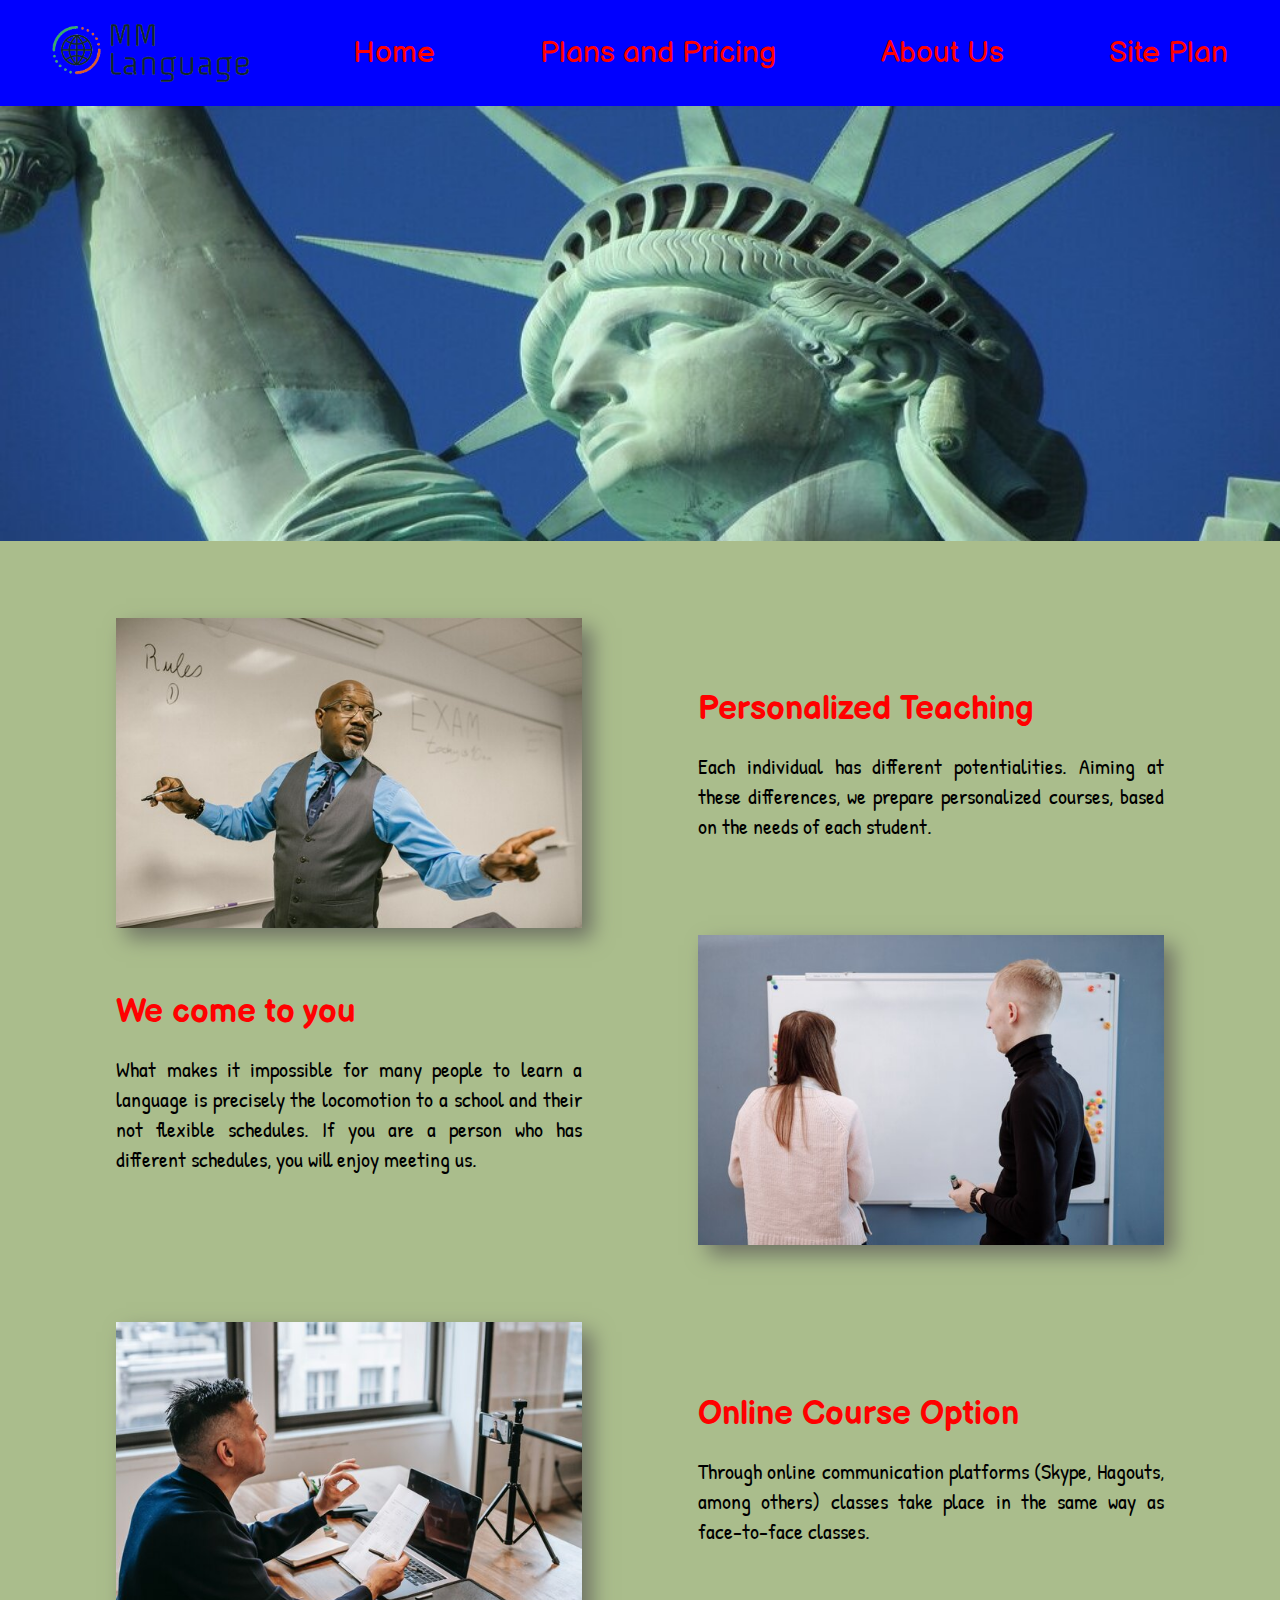
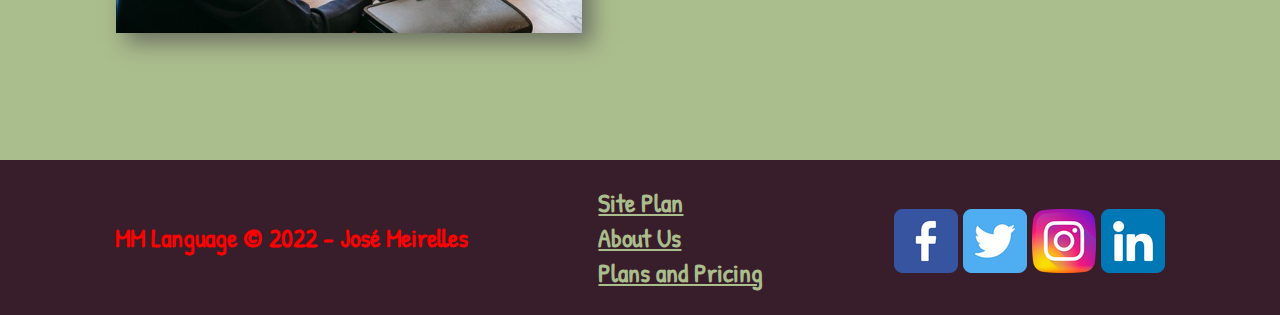
<file: mmlanguage/index.html>
<!DOCTYPE html>
<html lang="en">
<head>
    <meta charset="UTF-8">
    <meta http-equiv="X-UA-Compatible" content="IE=edge">
    <meta name="viewport" content="width=device-width, initial-scale=1.0">
    <link rel="stylesheet" href="styles/style.css">
    <title>MM Language | English Classes | Home</title>
</head>
<body>
    <div id = "content">
        <header>
            <a href="index.html" id="logo_link">
                <img class="logo" src="images/mmlogo.png" alt="MM Language Logo"/>
            </a>
            <nav>
                <a href="index.html">Home</a>
                <a href="plans.html">Plans and Pricing</a>
                <a href="about.html">About Us</a>
                <a href="site-plan.html">Site Plan</a>
            </nav>
        </header>
        <div id="main-img-box">
            <img id="main-img" src="images/main0.jpg" alt="Liberty"/>
        </div>
        <main class="grid">
            <section class="personalized-teaching-img">
                <img class="main-img" src="images/main2.jpg" alt="personalized-teaching">
            </section>
            <section class="personalized-teaching-box">
                <h2>Personalized Teaching</h2>
                <p>Each individual has different potentialities. Aiming at these differences, we prepare personalized courses, based on the needs of each student.</p>
            </section>
            <section class="we-come-to-you-img">
                <img class="main-img" src="images/main3.jpg" alt="we-come-to-you">
            </section>
            <section class="we-come-to-you-box">
                <h2>We come to you</h2>
                <p>What makes it impossible for many people to learn a language is precisely the locomotion to a school and their not flexible schedules. If you are a person who has different schedules, you will enjoy meeting us.</p>
            </section>
            <section class="online-course-img">
                <img class="main-img" src="images/main1.jpg" alt="personalized-teaching">
            </section>
            <section class="online-course-box">
                <h2>Online Course Option</h2>
                <p>Through online communication platforms (Skype, Hagouts, among others) classes take place in the same way as face-to-face classes.</p>
            </section>
        </main>
        <footer>
            <h3>MM Language &copy; 2022 - José Meirelles</h3>
            <div class="links">
                <h3><a href="site-plan.html">Site Plan</a></h3>
                <h3><a href="about.html">About Us</a></h3>
                <h3><a href="plans.html">Plans and Pricing</a></h3>
            </div>
            <div class="social">
                <a href="https://facebook.com" target="_blank">
                    <img src="images/facebook.png" alt="fb icon">
                </a>
                <a href="https://twitter.com" target="_blank">
                    <img src="images/twitter.png" alt="twitter icon">
                </a>
                <a href="https://instagram.com" target="_blank">
                    <img src="images/instagram.png" alt="instagram icon">
                </a>
                <a href="https://linkedin.com" target="_blank">
                    <img src="images/linkedin.png" alt="Linkedin icon">
                </a>
            </div>
        </footer>
        <button onclick="topFunction()" id="myBtn" title="Go to top">Top</button>
        <script>//Get the button:
            mybutton = document.getElementById("myBtn");
            
            // When the user scrolls down 20px from the top of the document, show the button
            window.onscroll = function() {scrollFunction()};
            
            function scrollFunction() {
              if (document.body.scrollTop > 20 || document.documentElement.scrollTop > 20) {
                mybutton.style.display = "block";
              } else {
                mybutton.style.display = "none";
              }
            }
            
            // When the user clicks on the button, scroll to the top of the document
            function topFunction() {
              document.body.scrollTop = 0; // For Safari
              document.documentElement.scrollTop = 0; // For Chrome, Firefox, IE and Opera
            }
        </script>
    </div>
</body>
</html>
</file>
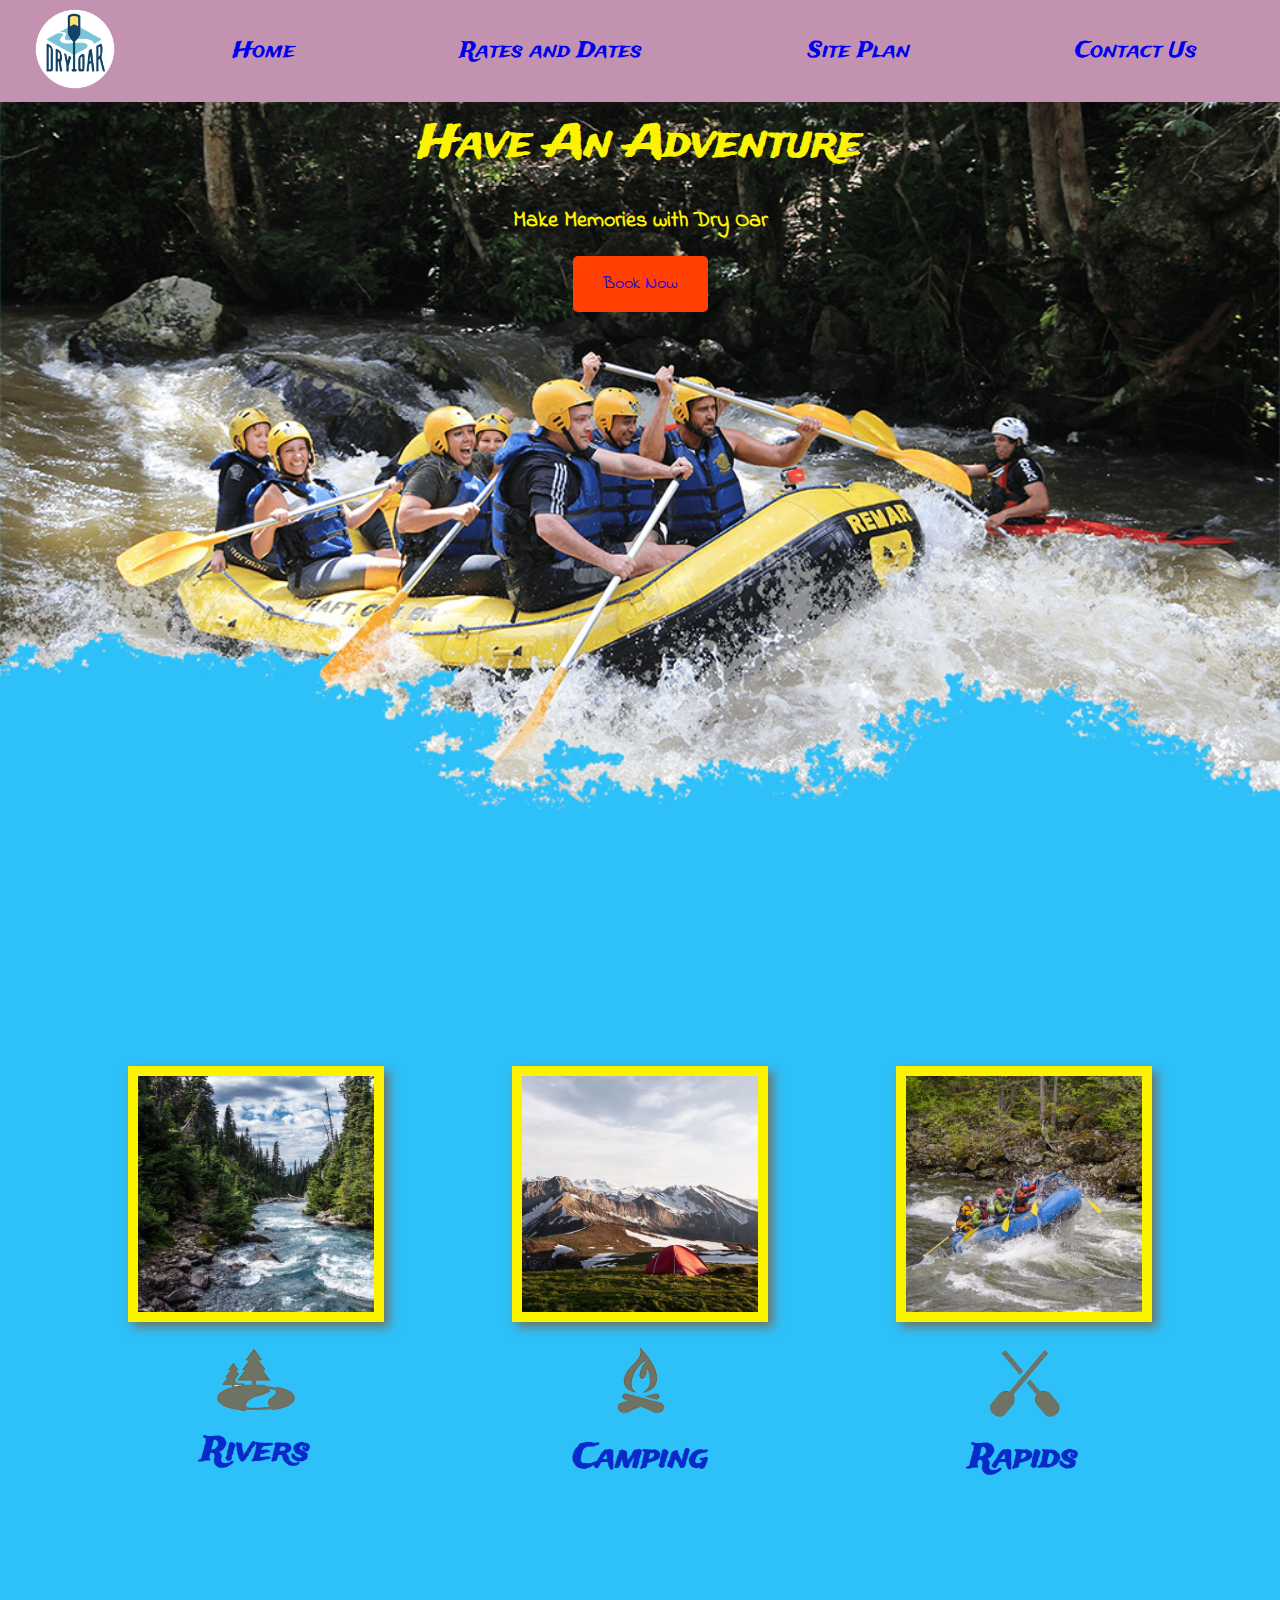
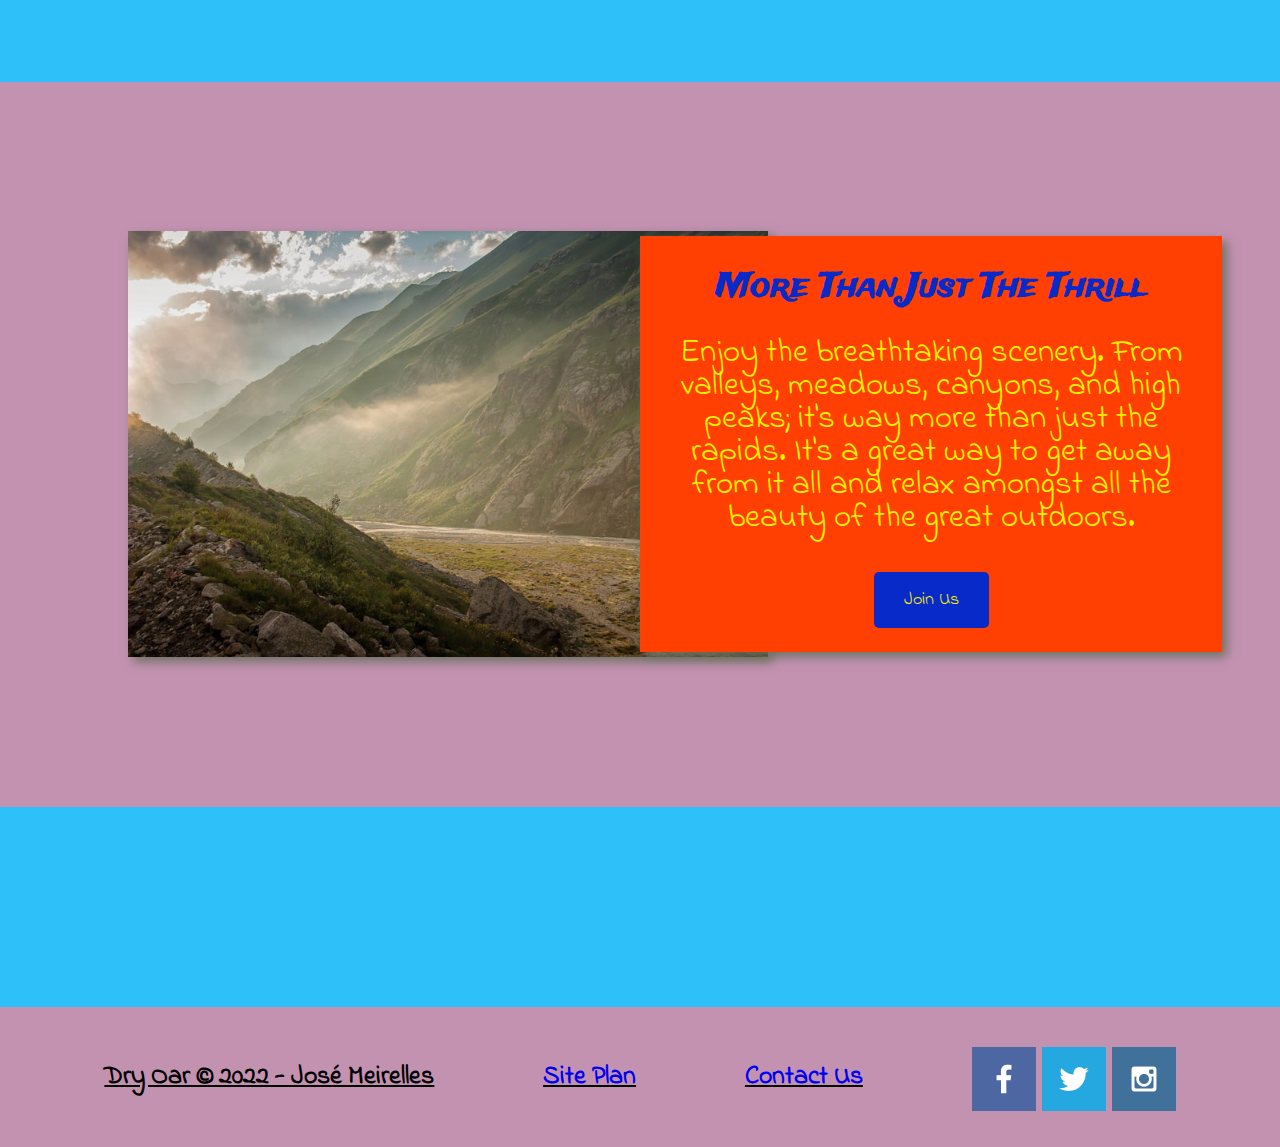
<file: wwr/index.html>
<!DOCTYPE html>
<html lang="en">
<head>
    <meta charset="UTF-8">
    <meta http-equiv="X-UA-Compatible" content="IE=edge">
    <meta name="viewport" content="width=device-width, initial-scale=1.0">
    <link rel="stylesheet" href="styles/style.css">
    <title>Whitewater Rafting Vacations | Dry Oar Boating | Home</title>
</head>
<body>
    <div id = "content">
        <header>
            <a href="index.html" id="logo_link">
                <img class="logo" src="images/logo.png" alt="Dry Oar Logo"/>
            </a>
            <nav>
                <a href="index.html">Home</a>
                <a href="rates.html">Rates and Dates</a>
                <a href="site-plan-rafting.html">Site Plan</a>
                <a href="contactus.html">Contact Us</a>
            </nav>
        </header>
        <div id = "hero">
            <div id="hero-box">
                <img id="hero-img" src="images/hero.png" alt="People enjoying rafting"/>
            </div>
            <section id="hero-msg">
                <h1 class="home-title">Have An Adventure</h1>
                <h4>Make Memories with Dry Oar</h4>
                <div class="button-box">
                    <a class="book" href="contactus.html">Book Now</a>

                </div>
            </section>
        </div>
        <main class="home-grid">
            <section class="rivers-card">
                <img class="card-img" src="images/rivers.jpg" alt="river in forest">
                <img class="icon" src="images/river_icon.png" alt="river icon">
                <h2>Rivers</h2>
            </section>
            <section class="camping-card">
                <img class="card-img" src="images/camping.jpg" alt="tent in mountains">
                <img class="icon" src="images/fire_icon.png" alt="fire icon">
                <h2>Camping</h2>
            </section>
            <section class="rapids-card">
                <img class="card-img" src="images/rapids.jpg" alt="rafting boat">
                <img class="icon" src="images/oars.png" alt="oars icon">
                <h2>Rapids</h2>
            </section>
            <div id="background"></div>
            <img class="mountains" src="images/mountains.jpg" alt="Misty mountains">
            <section class="msg">
                <h2>More Than Just The Thrill</h2>
                <p>Enjoy the breathtaking scenery. From valleys, meadows, canyons, and high peaks; it's way more than just the rapids. It's a great way to get away from it all and relax amongst all the beauty of the great outdoors. </p>
                <a class='join' href="rates.html">Join Us</a>
            </section>
        </main>
        <footer>
            <h3>Dry Oar &copy; 2022 - José Meirelles</h3>
            <h3><a href="site-plan-rafting.html">Site Plan</a></h3>
            <h3><a href="contactus.html">Contact Us</a></h3>
            <div class="social">
                <a href="https://facebook.com" target="_blank">
                    <img src="images/facebook.png" alt="fb icon">
                </a>
                <a href="https://twitter.com" target="_blank">
                    <img src="images/twitter.png" alt="twitter icon">
                </a>
                <a href="https://instagram.com" target="_blank">
                    <img src="images/instagram.png" alt="instagram icon">
                </a>
            </div>
        </footer>
    </div>
</body>
</html>
</file>
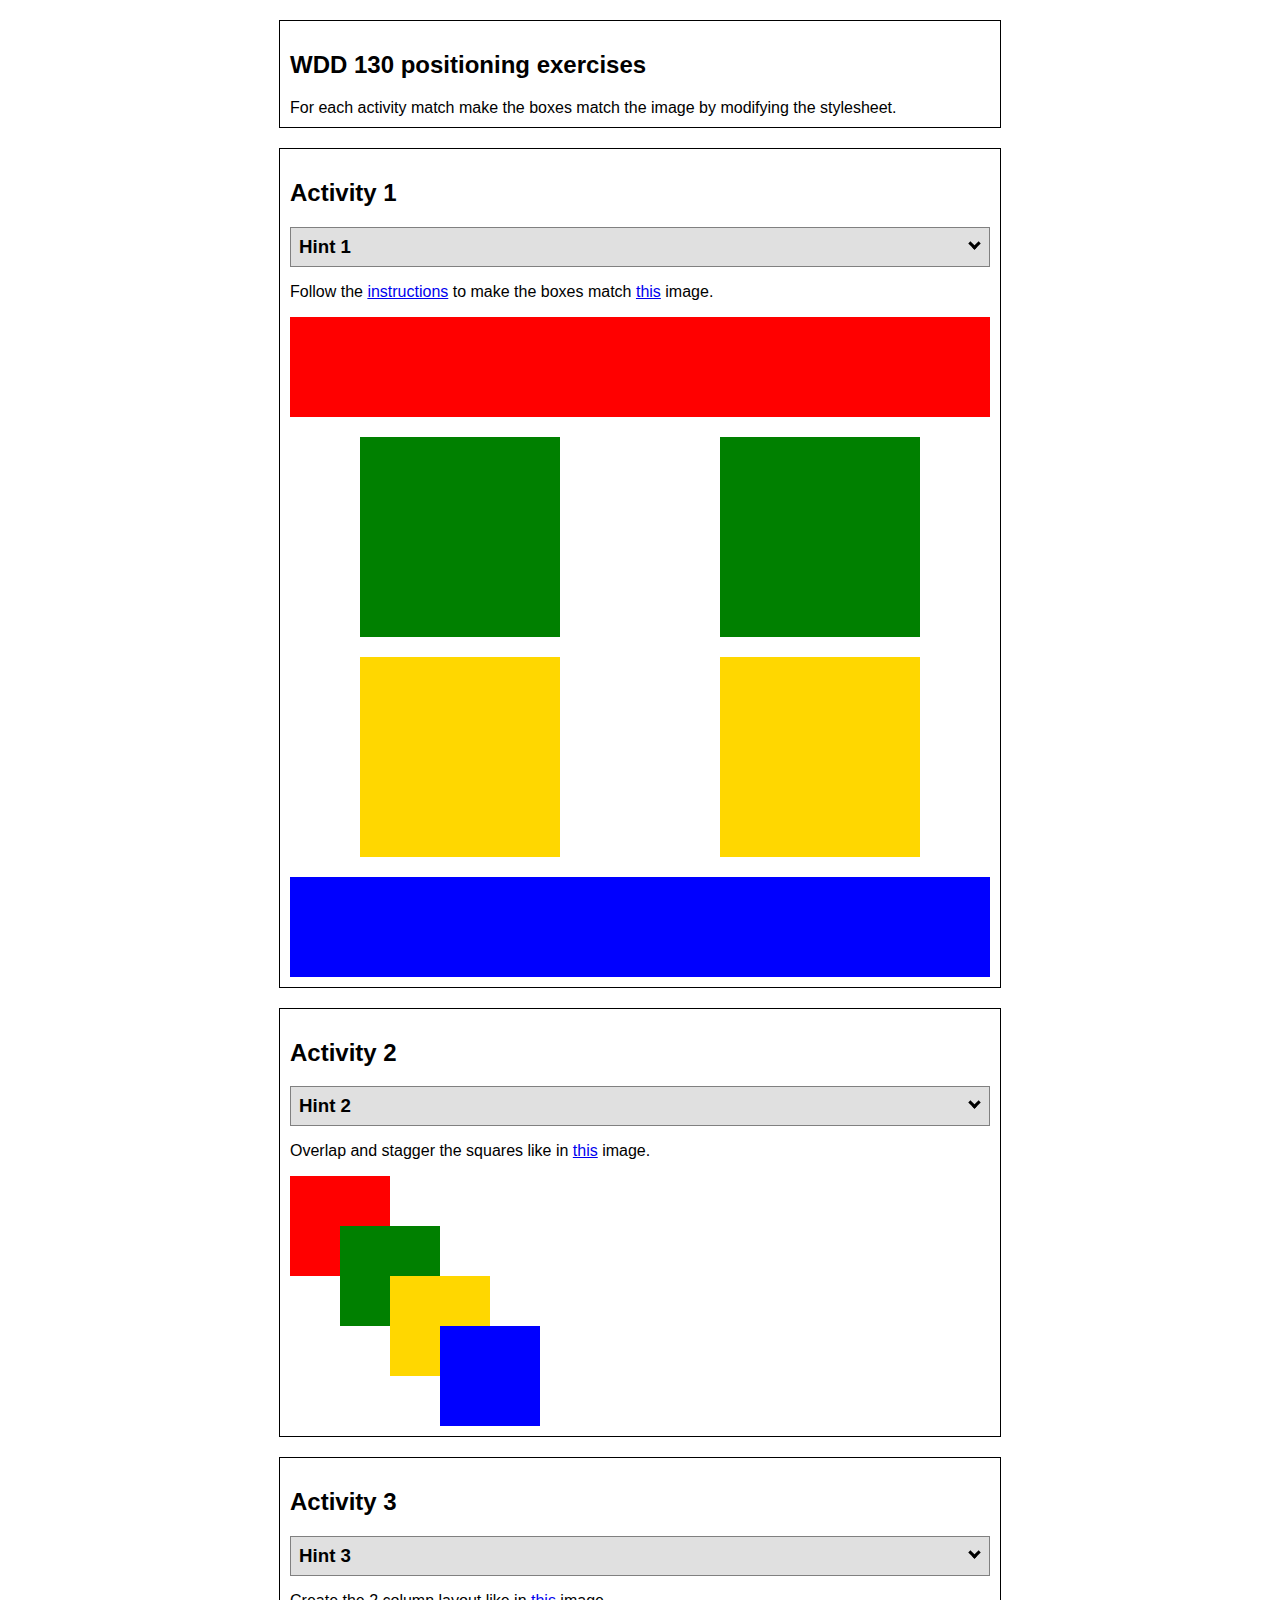
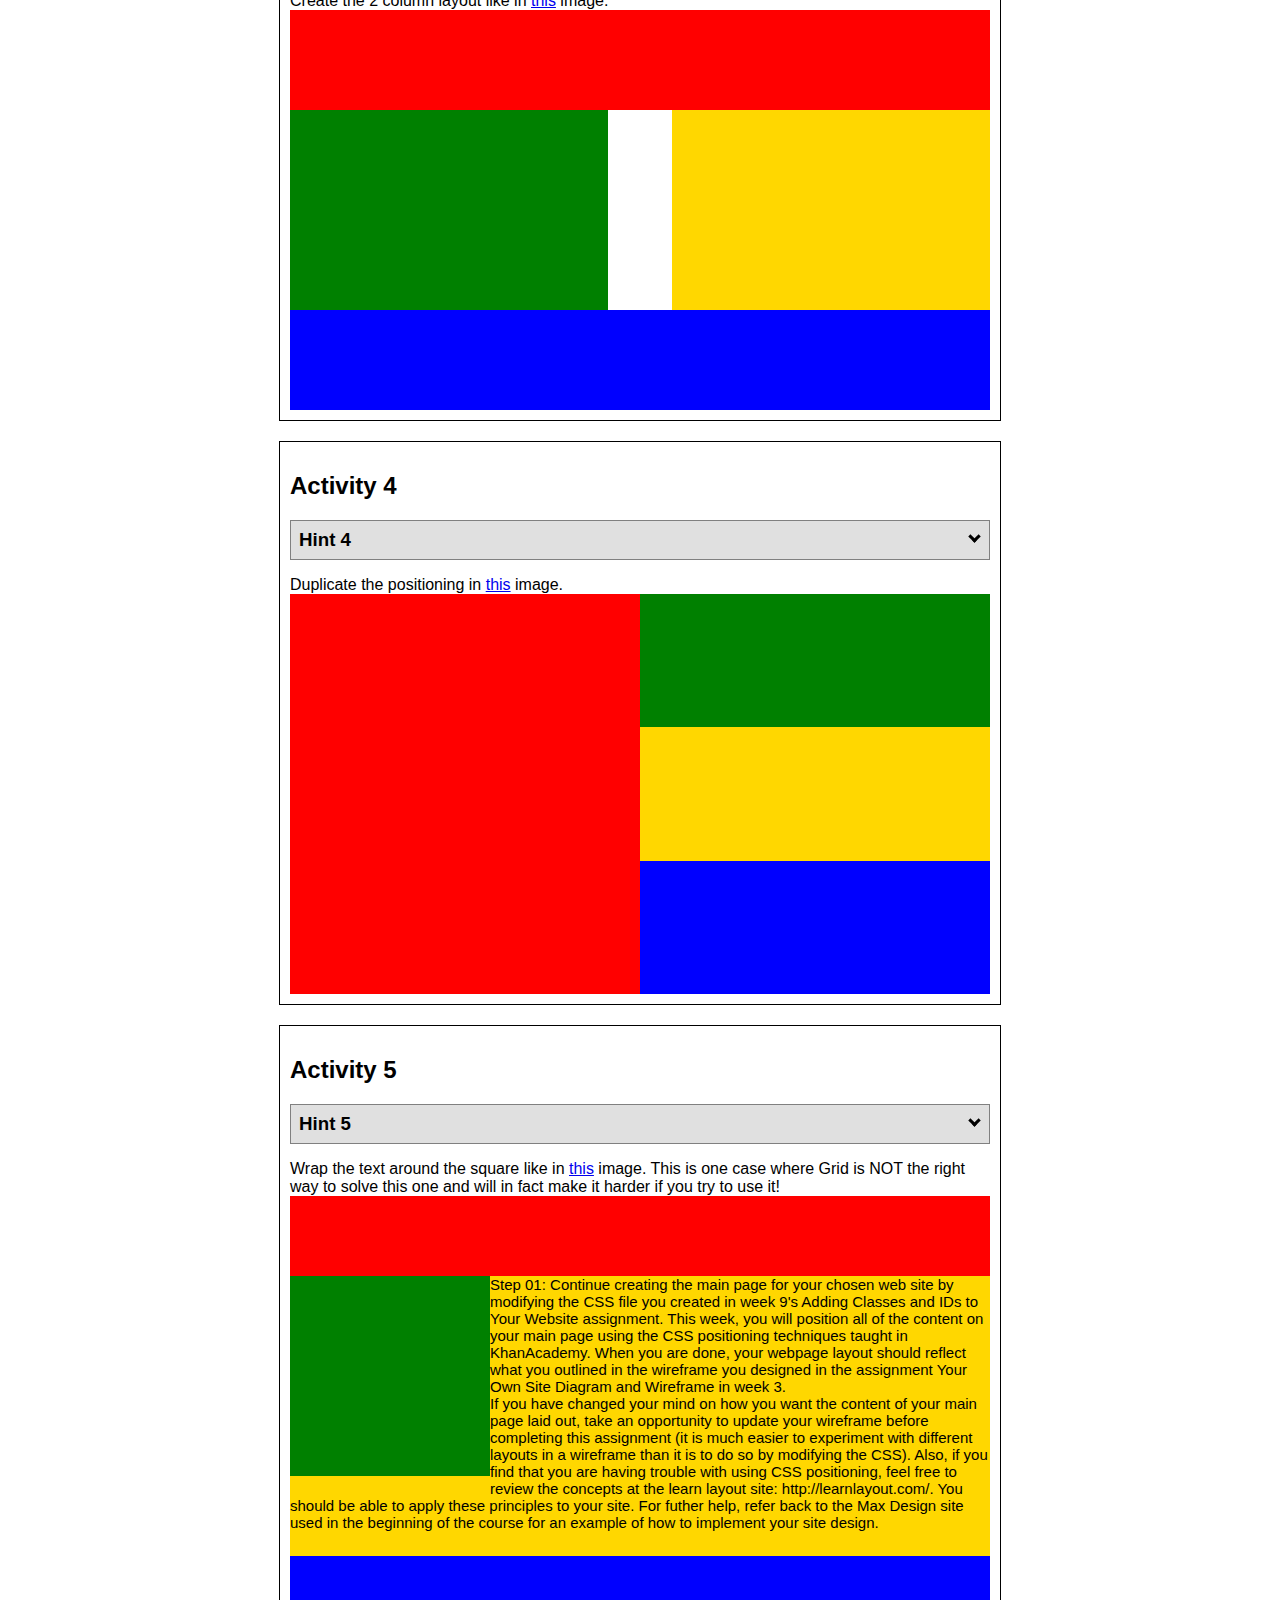
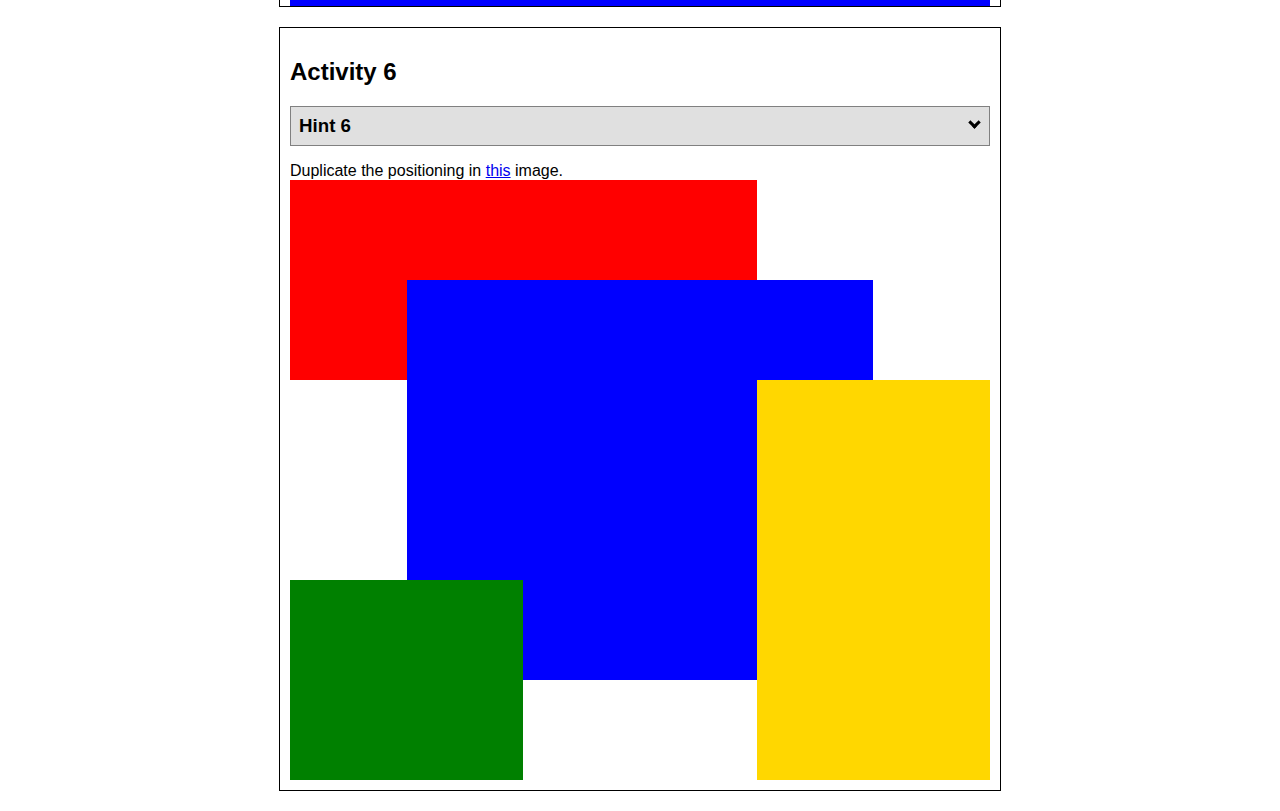
<file: positioning.html>
<!DOCTYPE html>
<html lang="en">
  <head>
    <!-- HTML - Name: positioning.html -->
    <title>Positioning Activity</title>
    <link rel="stylesheet" type="text/css" href="positionstyles.css" />
  </head>
  <body>
    <div class="activity">
      <h2>WDD 130 positioning exercises</h2>
      For each activity match make the boxes match the image by modifying the stylesheet.</div>
    <div class="activity">
      <h2>Activity 1</h2>
      <section class="hint"><input type="checkbox" ><i></i> <h3>Hint 1</h3><div><p>Check out the <a href="https://byui-wdd.github.io/wdd130/activities/w06-css-positioning.html" target="_blank">activity instructions</a> in Ilearn!</p></div></section>
      <p>Follow the <a href="https://byui-wdd.github.io/wdd130/activities/w06-css-positioning.html" target="_blank">instructions</a> to make the boxes match  <a href="https://byui-wdd.github.io/wdd130/images/example1.png" target="_blank">this</a> image.</p>
      <div class="content1" >
        <div class="red1" ></div>
        <div class="green1" ></div>
        <div class="green1" ></div>
        <div class="yellow1"></div>
        <div class="yellow1"></div>
        <div class="blue1"></div>
      </div>
    </div>
    <div class="activity">
      <h2>Activity 2</h2>
      <section class="hint"><input type="checkbox" > <h3>Hint 2</h3><i></i><div><p>Remember that the best way to shift elements around slightly on the page is with Margins.  You could also use Grid.  Either would work for this. If you choose margin, you can use a <em>negative</em> margin. (ie margin-top: -20px;)</p><h4>Properties used:</h4><ul><li>margin-top, margin-left</li><li>...or...</li><li>grid-template-columns: 50px 50px 50px 50px 50px </li></ul></div></section>
      <p>Overlap and stagger the squares like in <a href="https://byui-wdd.github.io/wdd130/images/example2.png" target="_blank">this</a> image.</p>
      <div class="content2" >
        <div class="red2" ></div>
        <div class="green2" ></div>
        <div class="yellow2"></div>
        <div class="blue2"></div>
      </div>
    </div>
    <div class="activity">
      <h2>Activity 3</h2>
      <section class="hint"><input type="checkbox" > <h3>Hint 3</h3><i></i><div><p>This one is going to be best solved with CSS Grid. Remember to make the boxes the right width first...then start moving them around. </p><h4>Properties used:</h4><ul><li>display:grid;</li><li>grid-template-columns:</li><li>grid-column-gap:</li>
        <li>grid-column:</li>  </ul></div></section>
      Create the 2 column layout like in <a href="https://byui-wdd.github.io/wdd130/images/example3.png" target="_blank">this</a>  image.
      <div class="content3" >
        <div class="red3" ></div>
        <div class="green3" ></div>
        <div class="yellow3"></div>
        <div class="blue3"></div>
      </div>
    </div>
    <div class="activity">
      <h2>Activity 4</h2>
      <section class="hint"><input type="checkbox" > <h3>Hint 4</h3><i></i><div><p>For the others we have been primarily concerned with width. For this one you will need to adjust height as well. </p><h4>Properties used:</h4><ul><li>display:grid;</li><li>grid-template-columns:</li><li>grid-row:</li></ul></div></section>
      Duplicate the positioning in <a href="https://byui-wdd.github.io/wdd130/images/example4.png" target="_blank">this</a> image. 
      <div class="content4" >
        <div class="red4" ></div>
        <div class="green4" ></div>
        <div class="yellow4"></div>
        <div class="blue4"></div>
      </div>
    </div>

    <div class="activity">
      <h2>Activity 5</h2>
      <section class="hint"><input type="checkbox" > <h3>Hint 5</h3><i></i><div><p>Grid is <strong>not</strong> the right way to do this.  In fact there is only one way to really do that...and that is with float. Remember that we float the thing we want the text to wrap around.  Also remember to start by making all the shapes the right size and shape.</p><h4>Properties used:</h4><ul><li>float: left;</li></ul></div></section>
      Wrap the text around the square like in <a href="https://byui-wdd.github.io/wdd130/images/example5.png" target="_blank">this</a> image. This is one case where Grid is NOT the right way to solve this one and will in fact make it harder if you try to use it!
      <div class="content5" >
        <div class="red5" ></div>
        <div class="green5" ></div>
        <div class="yellow5">Step 01: Continue creating the main page for your chosen web site by modifying the CSS file you created in week 9's Adding Classes and IDs to Your Website assignment. This week, you will position all of the content on your main page using the CSS positioning techniques taught in KhanAcademy. When you are done, your webpage layout should reflect what you outlined in the wireframe you designed in the assignment Your Own Site Diagram and Wireframe in week 3. <br />
          If you have changed your mind on how you want the content of your main page laid out, take an opportunity to update your wireframe before completing this assignment (it is much easier to experiment with different layouts in a wireframe than it is to do so by modifying the CSS). Also, if you find that you are having trouble with using CSS positioning, feel free to review the concepts at the learn layout site: http://learnlayout.com/. You should be able to apply these principles to your site. For futher help, refer back to the Max Design site used in the beginning of the course for an example of how to implement your site design.</div>
        <div class="blue5"></div>
      </div>
    </div>
    <div class="activity">
      <h2>Activity 6</h2>
      <section class="hint"><input type="checkbox" > <h3>Hint 6</h3><i></i><div><p>This one is all about visualizing the grid behind the layout. If you are having a hard time doing that first: all the sizes are even multiples of 100, and second here is another example with the lines drawn: <a href="https://byui-wdd.github.io/wdd130/images/example6-hint.png" target="_blank">example 6 with lines</a>. For this one you will find it easiest if you use px for the column width. You can also use <kbd>z-index</kbd> to control the element layering.    </p><h4>Properties used:</h4><ul><li>display:grid;</li><li>grid-template-columns:</li><li>grid-column:</li><li>grid-row:</li><li><a href="https://www.w3schools.com/cssref/pr_pos_z-index.asp" target="_blank">z-index:</a></li></ul></div></section>
      Duplicate the positioning in <a href="https://byui-wdd.github.io/wdd130/images/example6.png" target="_blank">this</a> image.
      <div class="content6" >
        <div class="red6" ></div>
        <div class="green6" ></div>
        <div class="yellow6"></div>
        <div class="blue6"></div>
      </div>
    </div>
  </body>
</html>
</file>
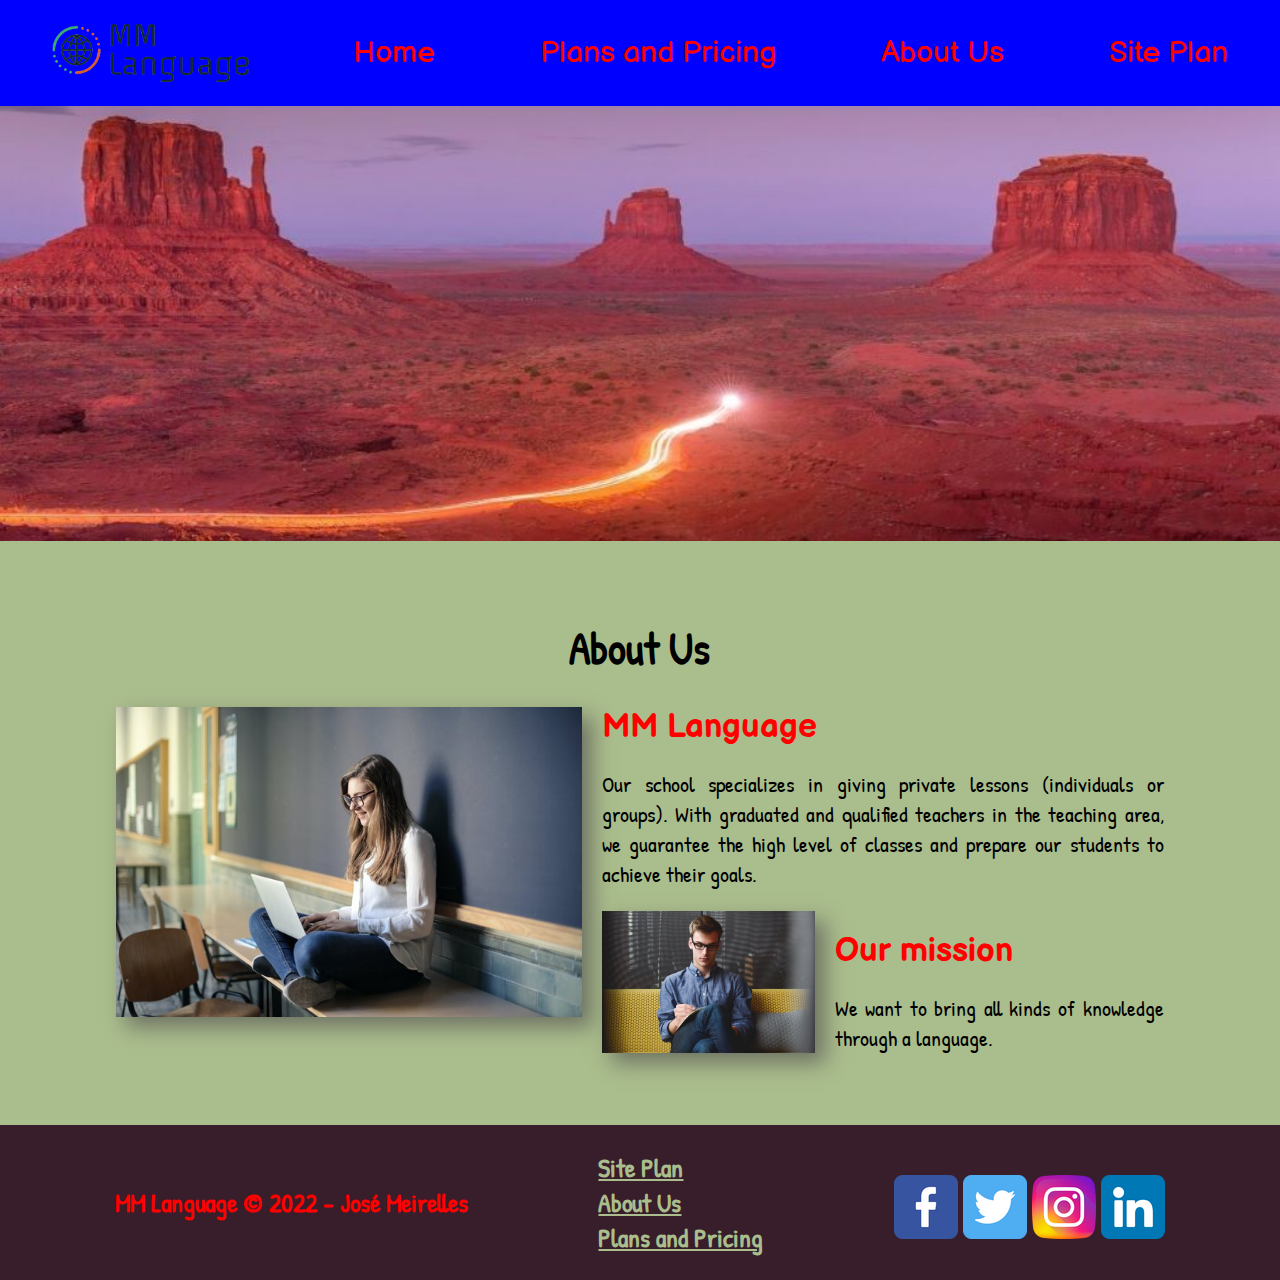
<file: mmlanguage/about.html>
<!DOCTYPE html>
<html lang="en">
<head>
    <meta charset="UTF-8">
    <meta http-equiv="X-UA-Compatible" content="IE=edge">
    <meta name="viewport" content="width=device-width, initial-scale=1.0">
    <link rel="stylesheet" href="styles/style.css">
    <title>MM Language | English Classes | About Us</title>
</head>
<body>
    <div id = "content">
        <header>
            <a href="index.html" id="logo_link">
                <img class="logo" src="images/mmlogo.png" alt="MM Language Logo"/>
            </a>
            <nav>
                <a href="index.html">Home</a>
                <a href="plans.html">Plans and Pricing</a>
                <a href="about.html">About Us</a>
                <a href="site-plan.html">Site Plan</a>
            </nav>
        </header>
        <div id="main-img-box">
            <img id="main-img" src="images/about_us0.jpg" alt="Liberty"/>
        </div>
        <main class="grid">
            <h1>About Us</h1>
            <section class="about-us-img">
                <img class="main-img" src="images/pricing1.jpg" alt="about-us">
            </section>
            <section class="about-us-box">
                <h2>MM Language</h2>
                <p>Our school specializes in giving private lessons (individuals or groups). With graduated and qualified teachers in the teaching area, we guarantee the high level of classes and prepare our students to achieve their goals.</p>
            </section>
            <section class="our-mission-img">
                <img class="main-img" src="images/pricing2.jpg" alt="our-mission">
            </section>
            <section class="our-mission-box">
                <h2>Our mission</h2>
                <p>We want to bring all kinds of knowledge through a language.</p>
            </section>
        </main>
        <footer>
            <h3>MM Language &copy; 2022 - José Meirelles</h3>
            <div class="links">
                <h3><a href="site-plan.html">Site Plan</a></h3>
                <h3><a href="about.html">About Us</a></h3>
                <h3><a href="plans.html">Plans and Pricing</a></h3>
            </div>
            <div class="social">
                <a href="https://facebook.com" target="_blank">
                    <img src="images/facebook.png" alt="fb icon">
                </a>
                <a href="https://twitter.com" target="_blank">
                    <img src="images/twitter.png" alt="twitter icon">
                </a>
                <a href="https://instagram.com" target="_blank">
                    <img src="images/instagram.png" alt="instagram icon">
                </a>
                <a href="https://linkedin.com" target="_blank">
                    <img src="images/linkedin.png" alt="linkedin icon">
                </a>
            </div>
        </footer>
        <button onclick="topFunction()" id="myBtn" title="Go to top">Top</button>
        <script>//Get the button:
            mybutton = document.getElementById("myBtn");
            
            // When the user scrolls down 20px from the top of the document, show the button
            window.onscroll = function() {scrollFunction()};
            
            function scrollFunction() {
              if (document.body.scrollTop > 20 || document.documentElement.scrollTop > 20) {
                mybutton.style.display = "block";
              } else {
                mybutton.style.display = "none";
              }
            }
            
            // When the user clicks on the button, scroll to the top of the document
            function topFunction() {
              document.body.scrollTop = 0; // For Safari
              document.documentElement.scrollTop = 0; // For Chrome, Firefox, IE and Opera
            }
        </script>
    </div>
</body>
</html>
</file>
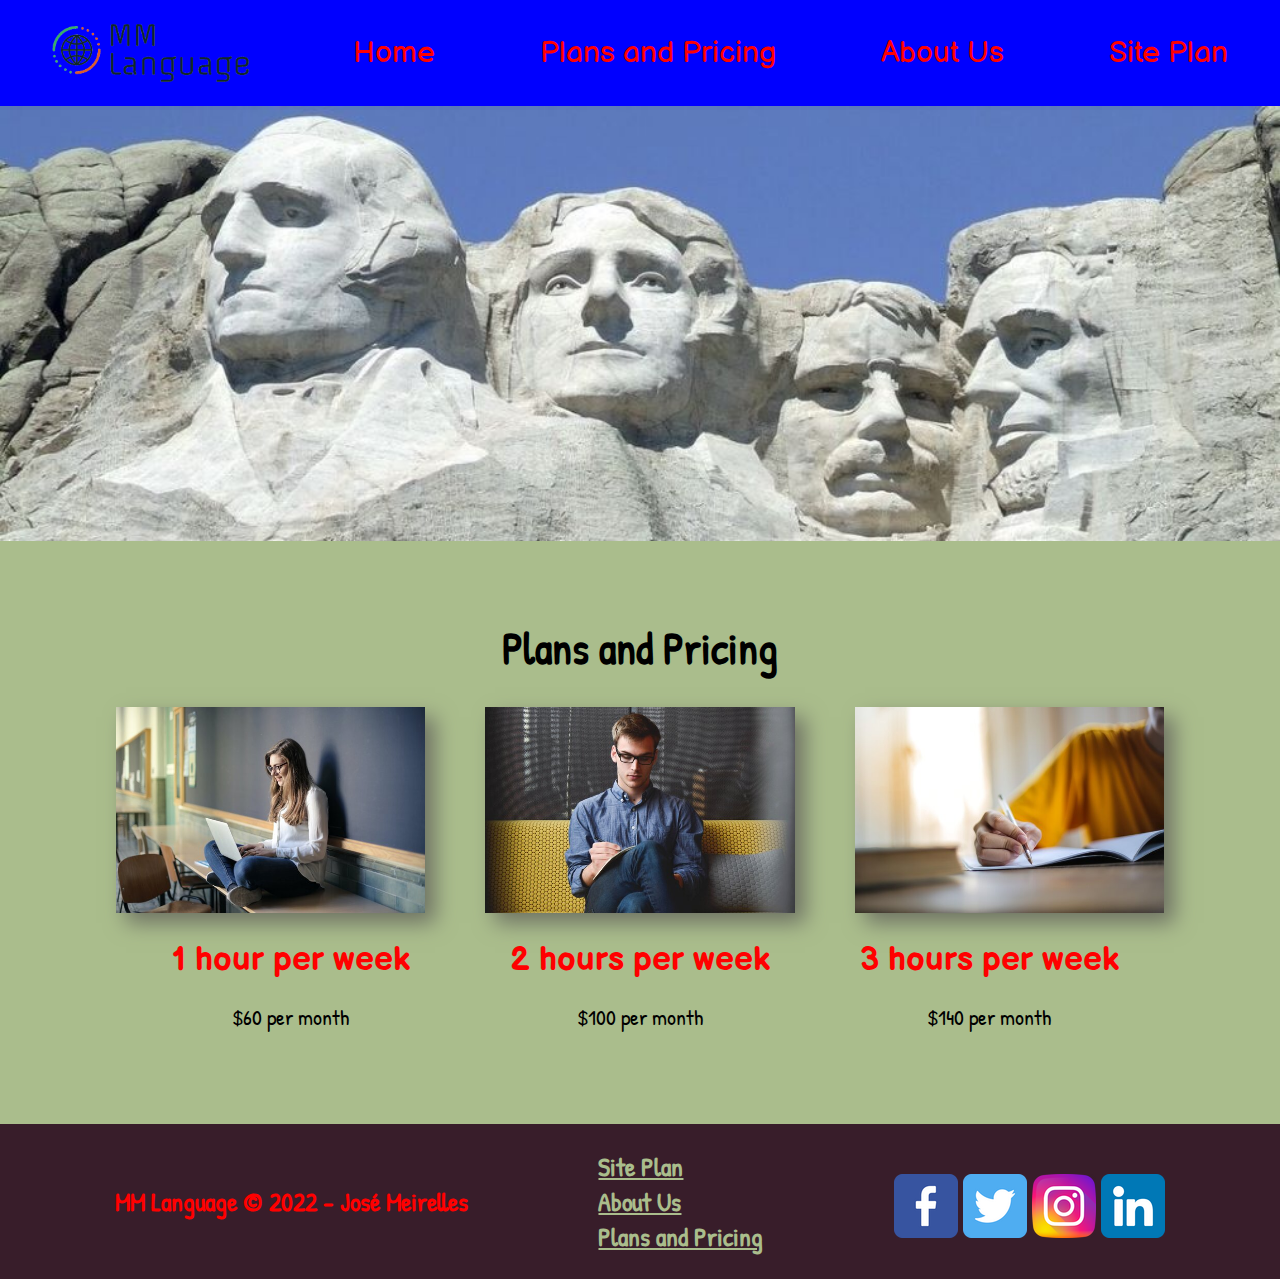
<file: mmlanguage/plans.html>
<!DOCTYPE html>
<html lang="en">
<head>
    <meta charset="UTF-8">
    <meta http-equiv="X-UA-Compatible" content="IE=edge">
    <meta name="viewport" content="width=device-width, initial-scale=1.0">
    <link rel="stylesheet" href="styles/style.css">
    <title>MM Language | English Classes | Plans and Pricing</title>
</head>
<body>
    <div id = "content">
        <header>
            <a href="index.html" id="logo_link">
                <img class="logo" src="images/mmlogo.png" alt="MM Language Logo"/>
            </a>
            <nav>
                <a href="index.html">Home</a>
                <a href="plans.html">Plans and Pricing</a>
                <a href="about.html">About Us</a>
                <a href="site-plan.html">Site Plan</a>
            </nav>
        </header>
        <div id="main-img-box">
            <img id="main-img" src="images/pricing0.jpg" alt="Liberty"/>
        </div>
        <main class="grid">
            <h1>Plans and Pricing</h1>
            <section class="one-hour-img">
                <img class="main-img" src="images/pricing1.jpg" alt="personalized-teaching">
            </section>
            <section class="one-hour-box">
                <h2>1 hour per week</h2>
                <p>$60 per month</p>
            </section>
            <section class="two-hours-img">
                <img class="main-img" src="images/pricing2.jpg" alt="two-hours">
            </section>
            <section class="two-hours-box">
                <h2>2 hours per week</h2>
                <p>$100 per month</p>
            </section>
            <section class="three-hours-img">
                <img class="main-img" src="images/pricing3.jpg" alt="three-hours">
            </section>
            <section class="three-hours-box">
                <h2>3 hours per week</h2>
                <p>$140 per month</p>
            </section>
        </main>
        <footer>
            <h3>MM Language &copy; 2022 - José Meirelles</h3>
            <div class="links">
                <h3><a href="site-plan.html">Site Plan</a></h3>
                <h3><a href="about.html">About Us</a></h3>
                <h3><a href="plans.html">Plans and Pricing</a></h3>
            </div>
            <div class="social">
                <a href="https://facebook.com" target="_blank">
                    <img src="images/facebook.png" alt="fb icon">
                </a>
                <a href="https://twitter.com" target="_blank">
                    <img src="images/twitter.png" alt="twitter icon">
                </a>
                <a href="https://instagram.com" target="_blank">
                    <img src="images/instagram.png" alt="instagram icon">
                </a>
                <a href="https://linkedin.com" target="_blank">
                    <img src="images/linkedin.png" alt="Linkedin icon">
                </a>
            </div>
        </footer>
        <button onclick="topFunction()" id="myBtn" title="Go to top">Top</button>
        <script>//Get the button:
            mybutton = document.getElementById("myBtn");
            
            // When the user scrolls down 20px from the top of the document, show the button
            window.onscroll = function() {scrollFunction()};
            
            function scrollFunction() {
              if (document.body.scrollTop > 20 || document.documentElement.scrollTop > 20) {
                mybutton.style.display = "block";
              } else {
                mybutton.style.display = "none";
              }
            }
            
            // When the user clicks on the button, scroll to the top of the document
            function topFunction() {
              document.body.scrollTop = 0; // For Safari
              document.documentElement.scrollTop = 0; // For Chrome, Firefox, IE and Opera
            }
        </script>
    </div>
</body>
</html>
</file>
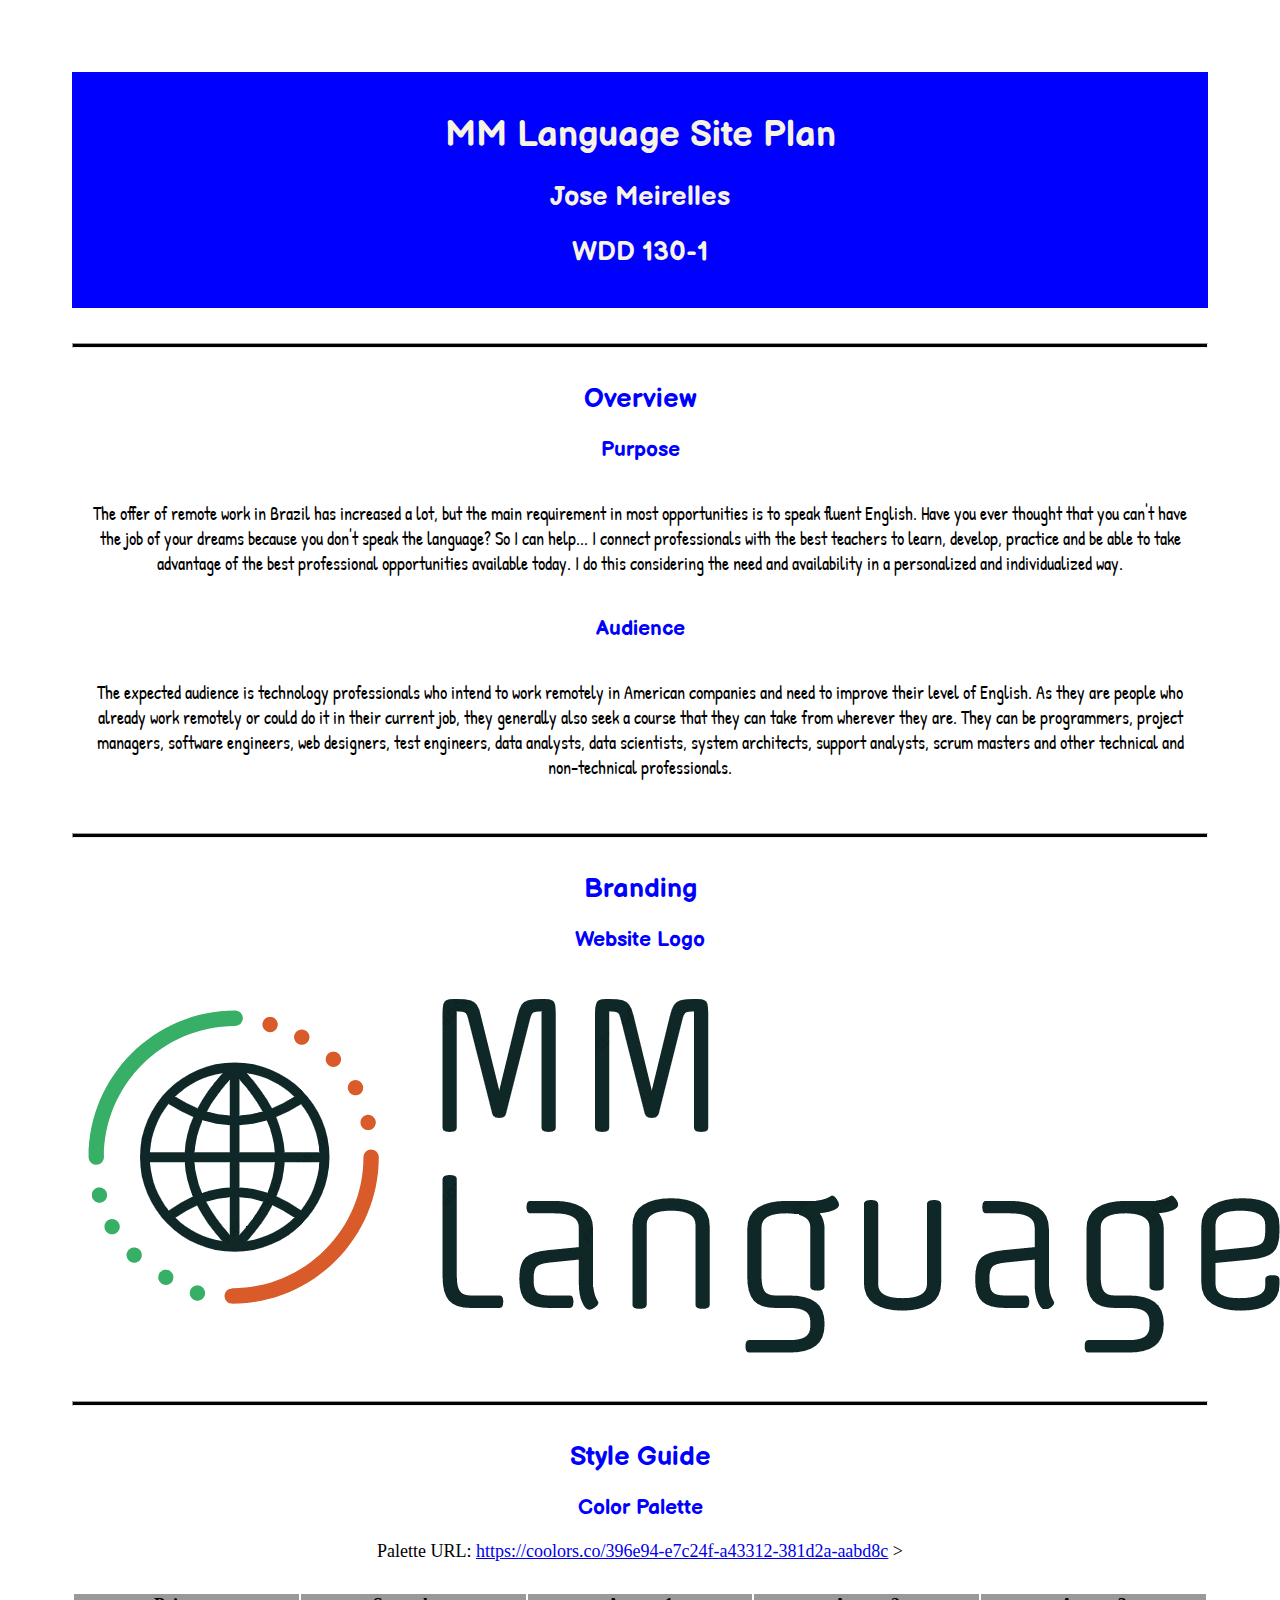
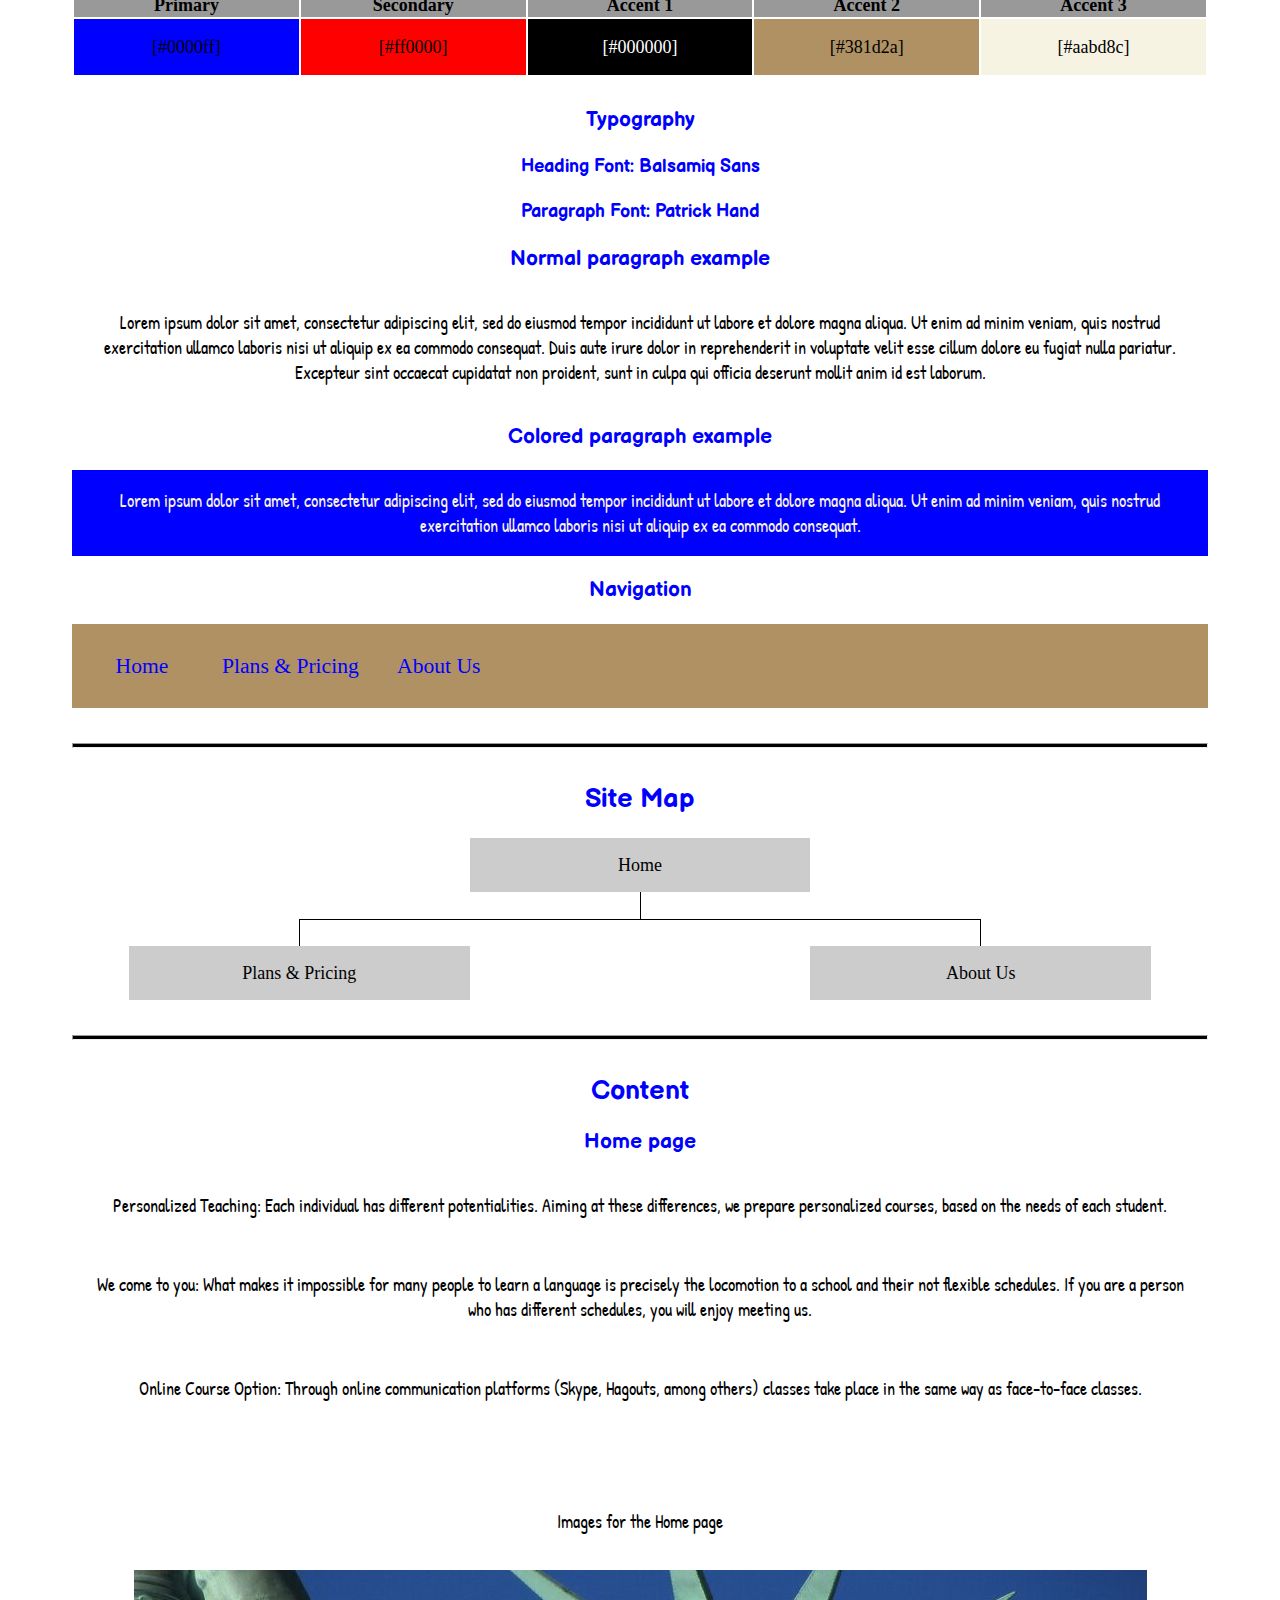
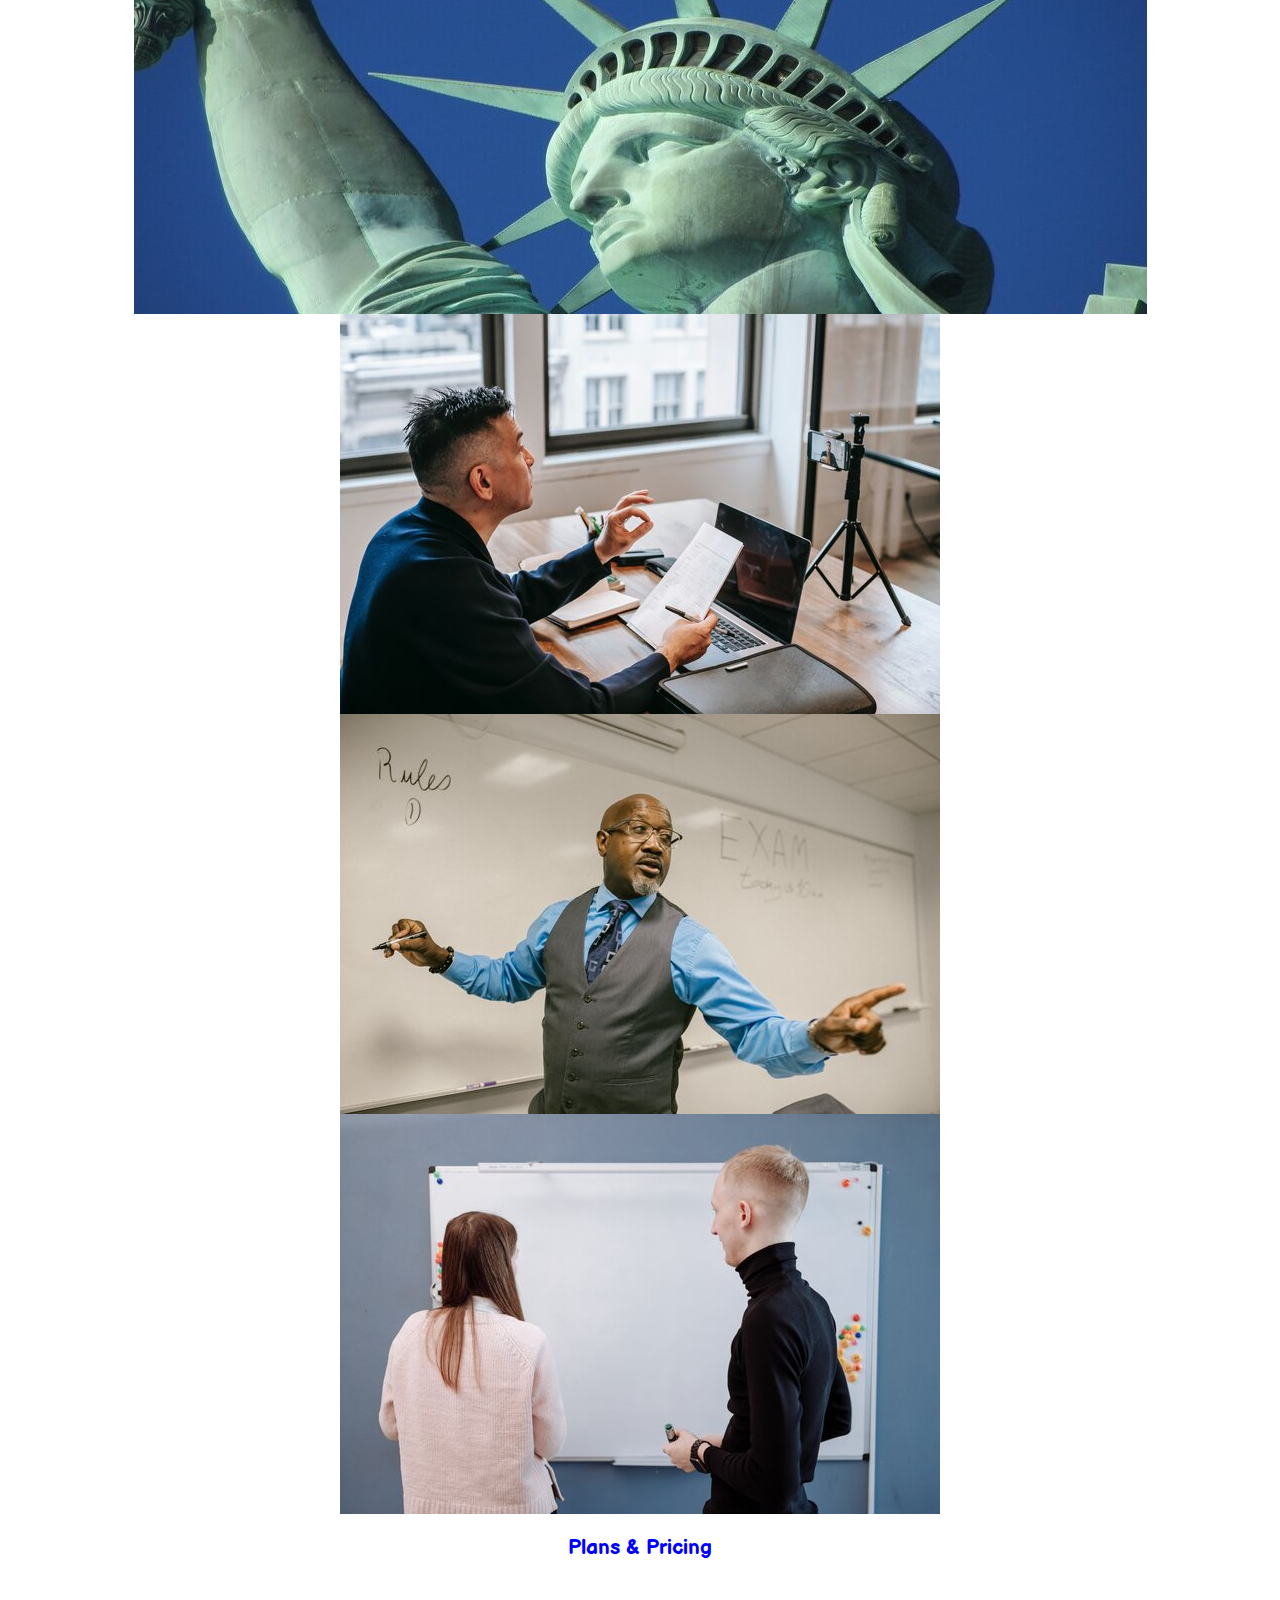
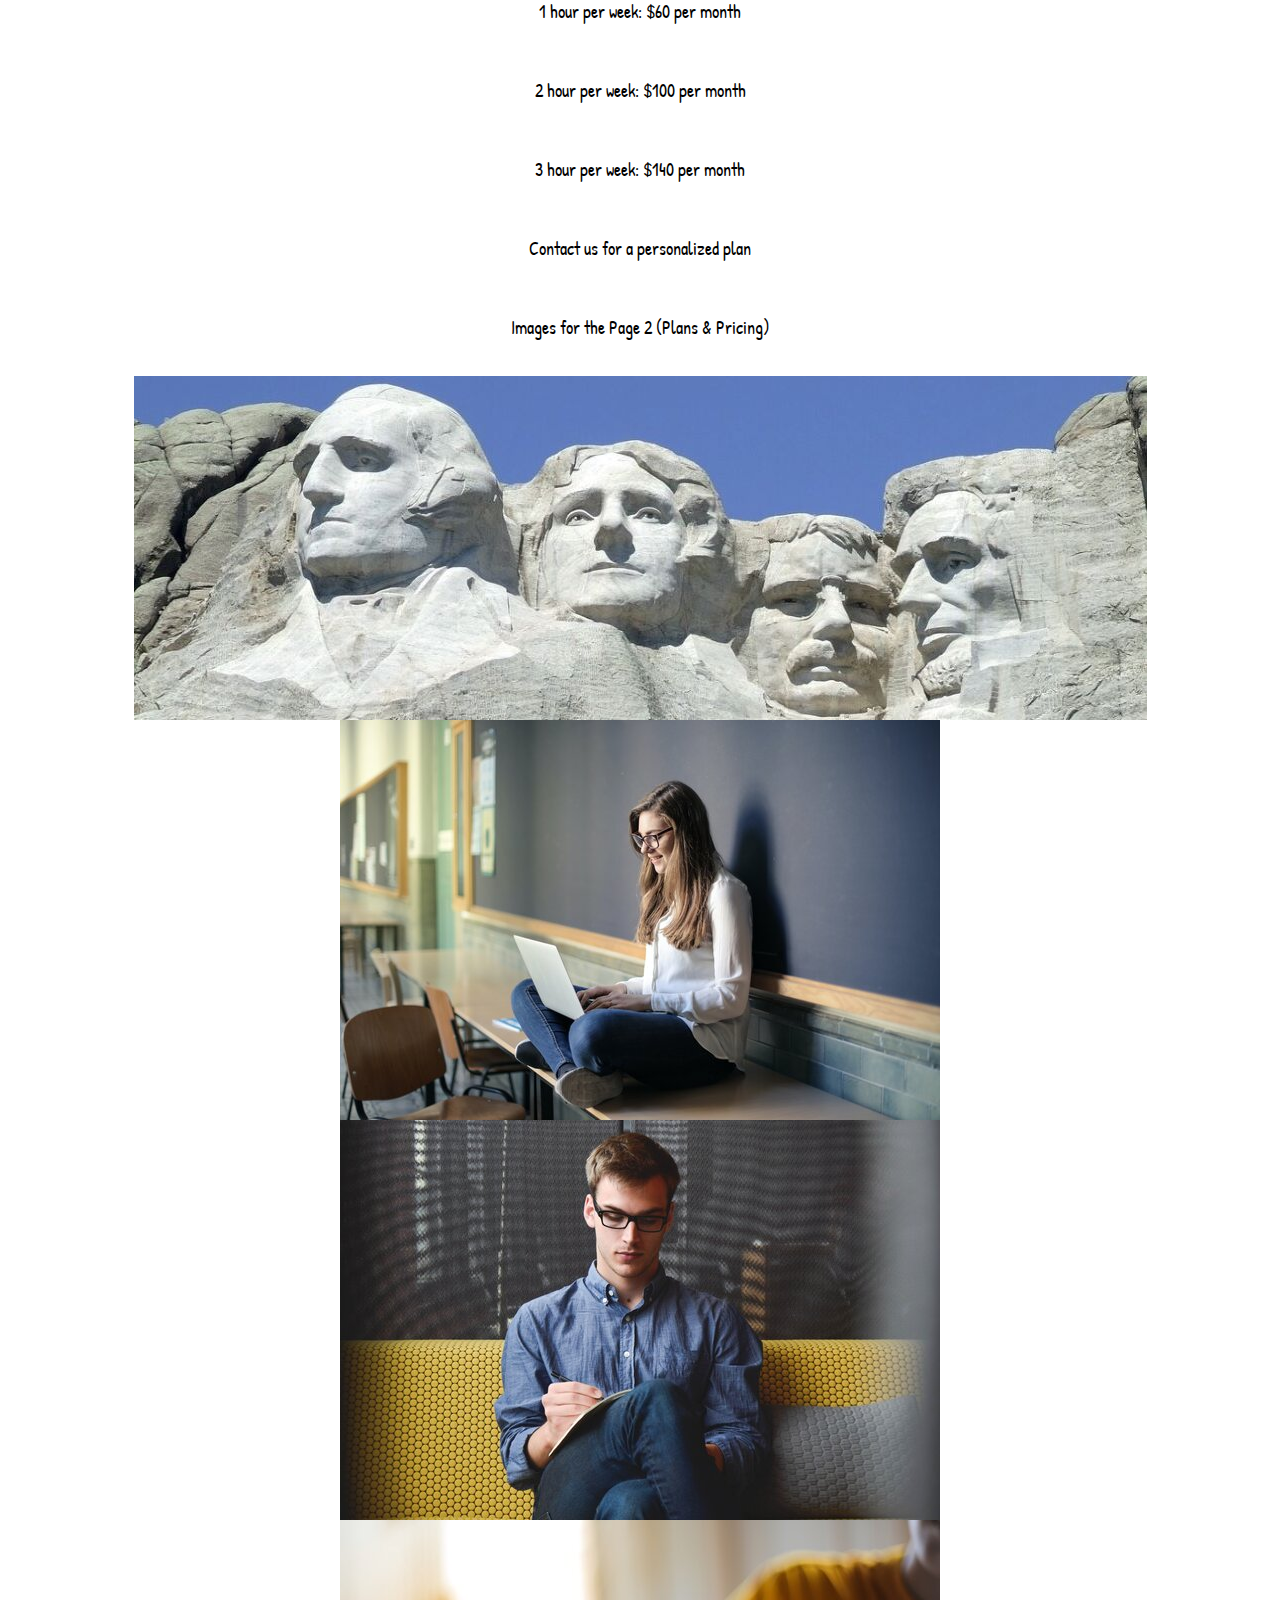
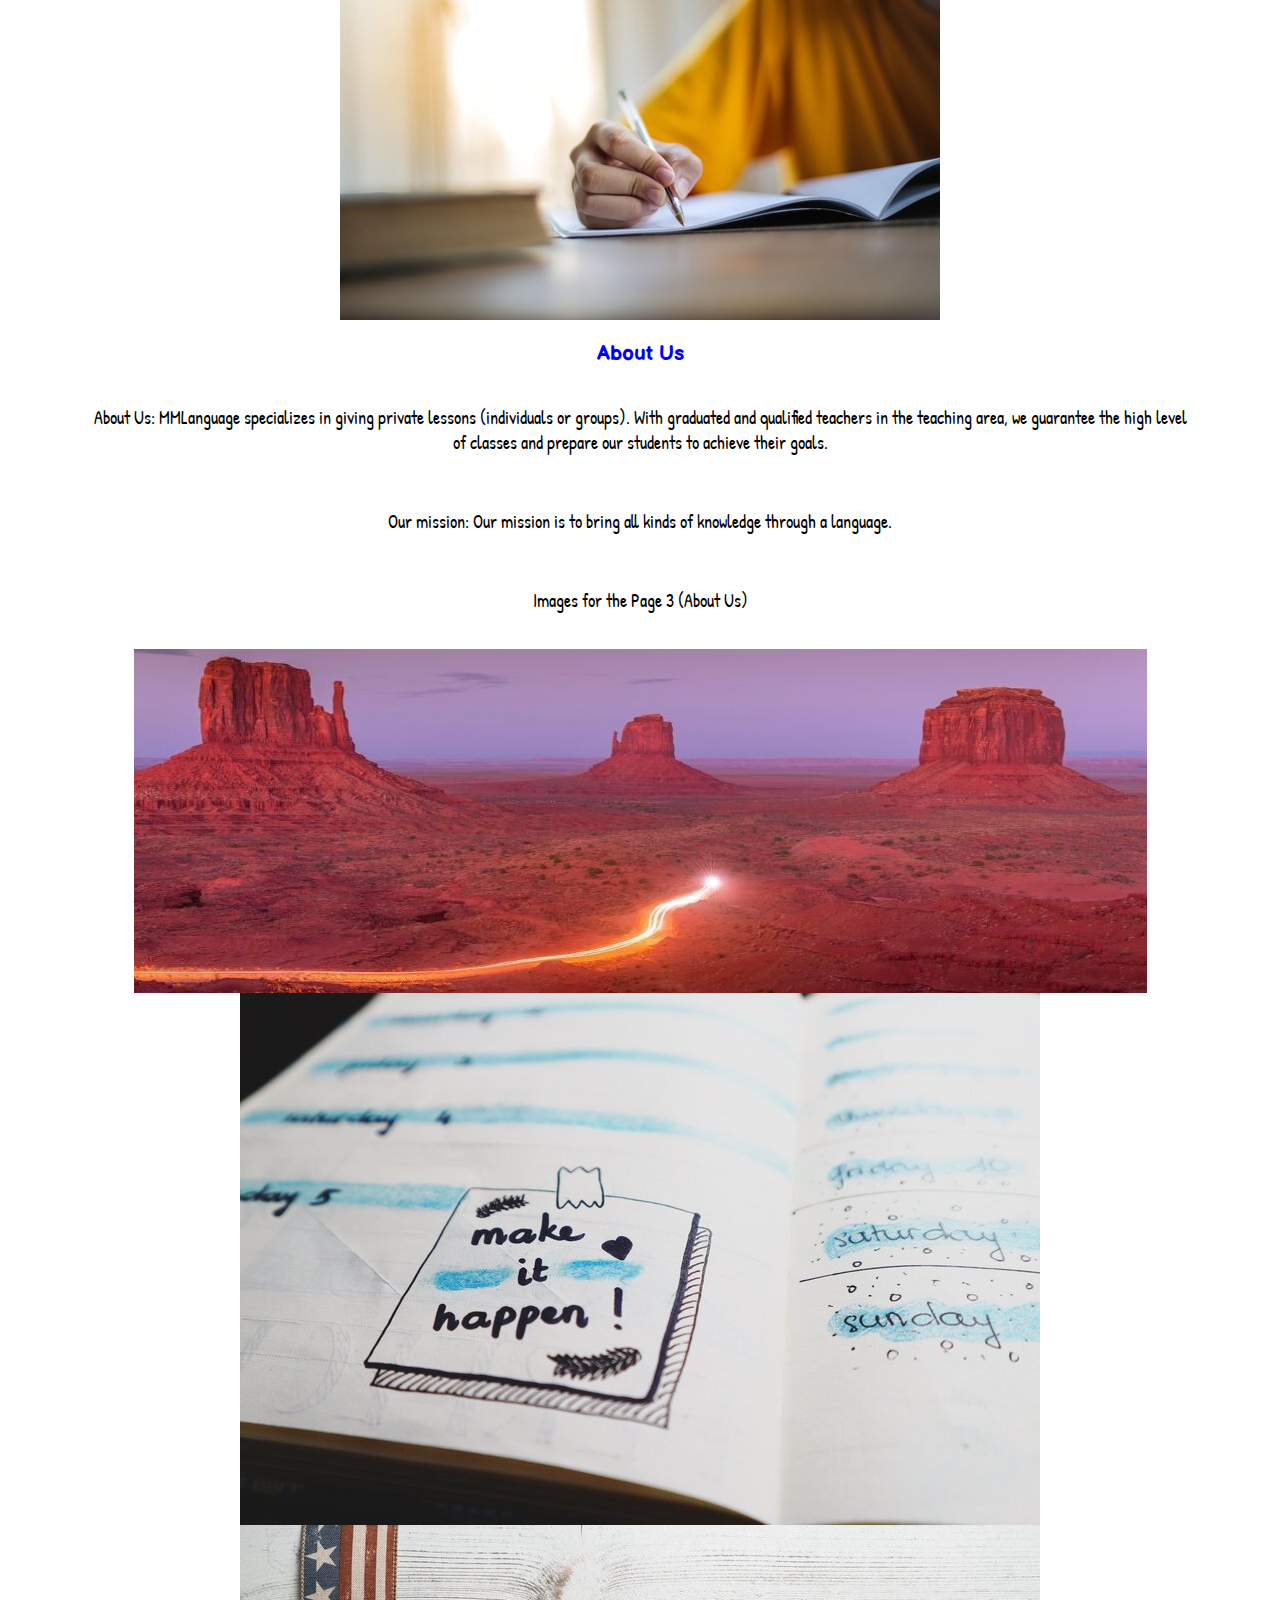
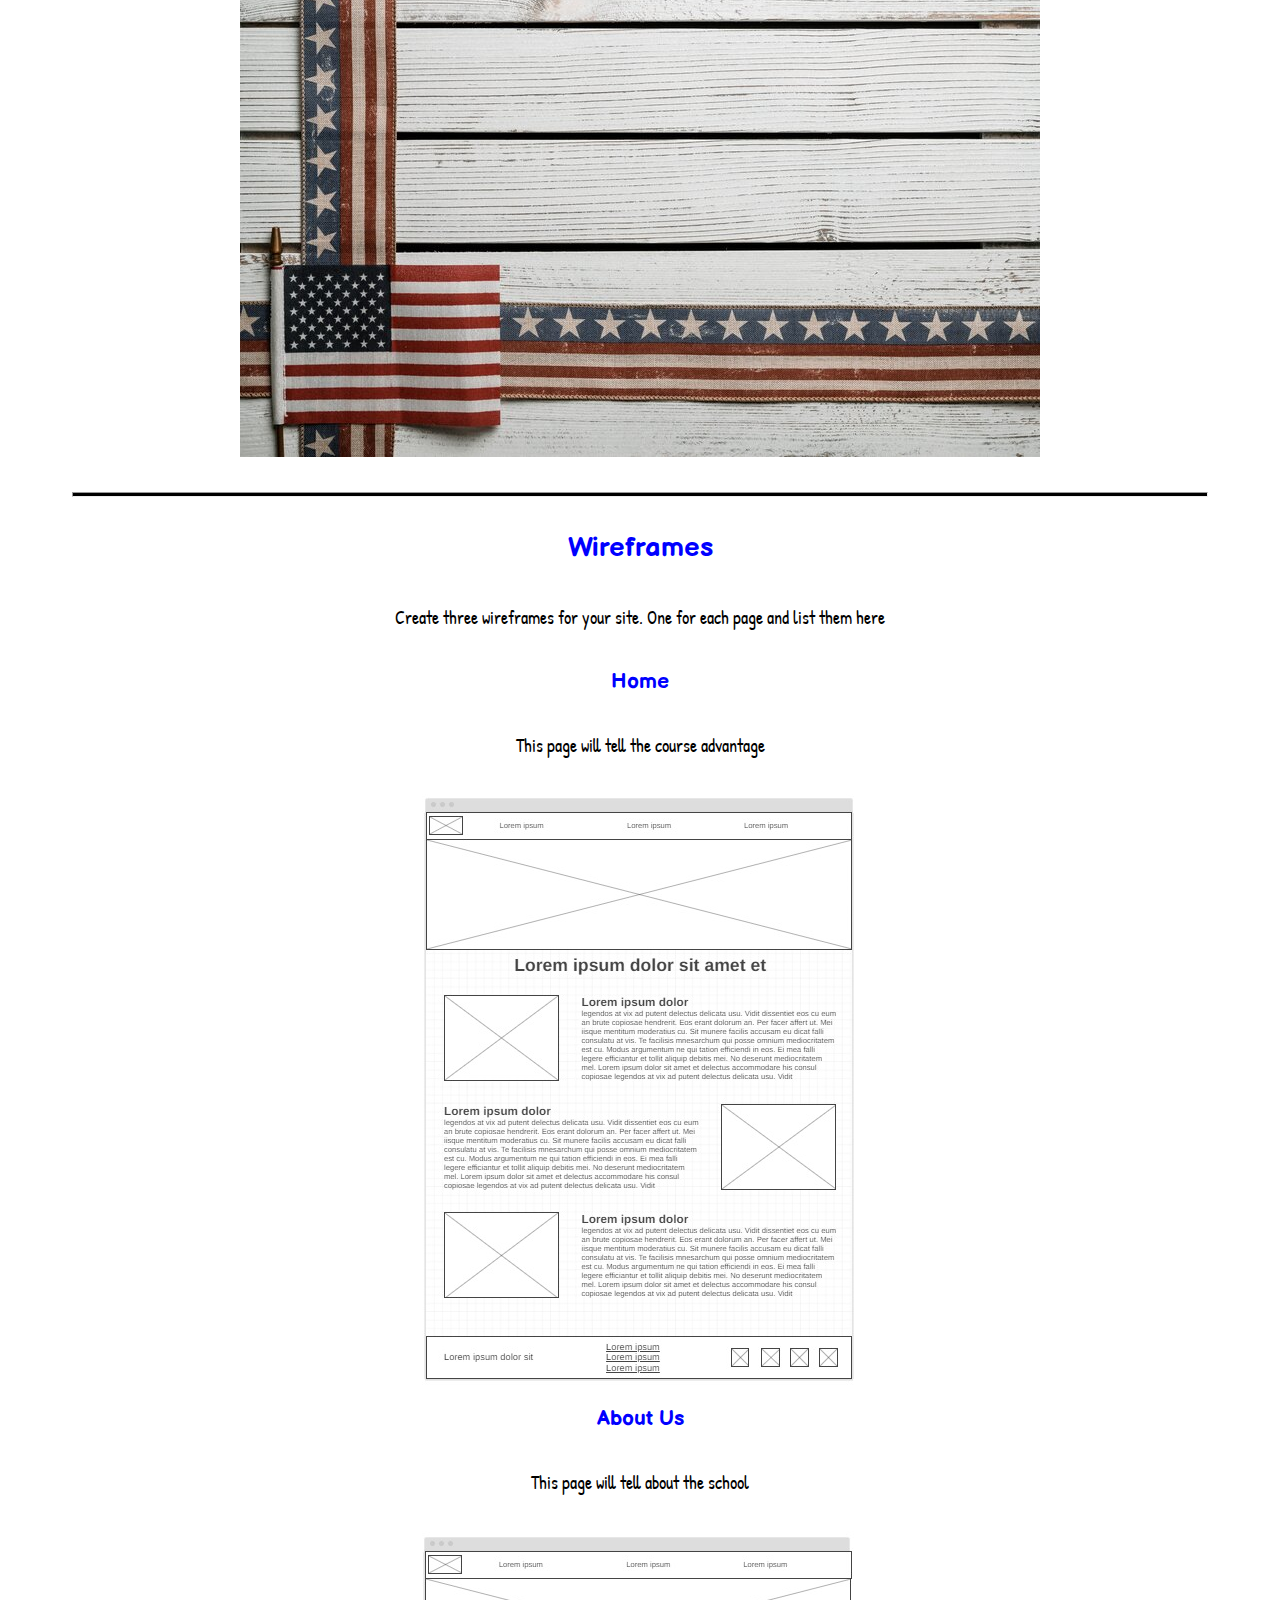
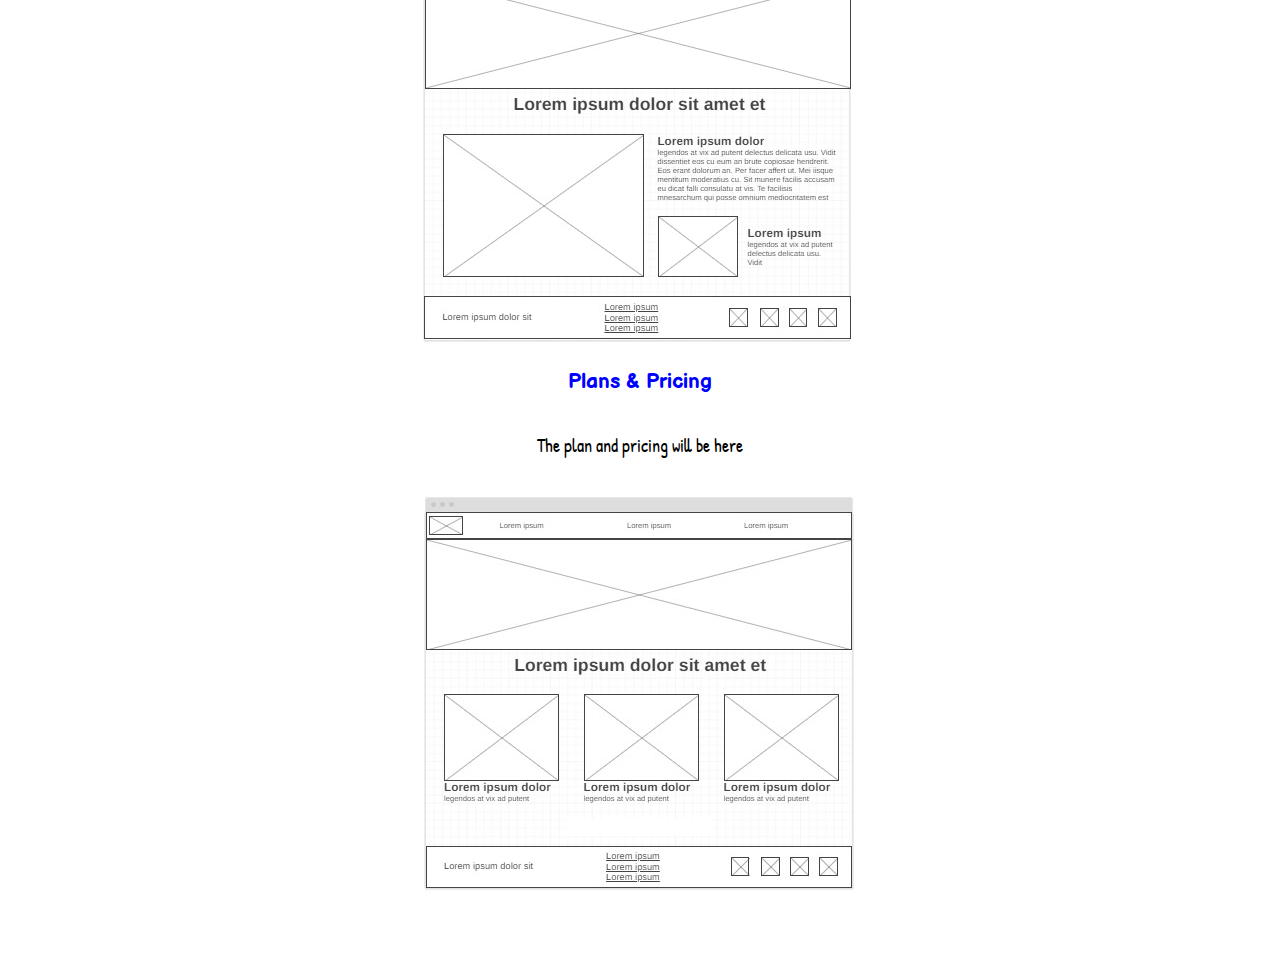
<file: mmlanguage/site-plan.html>
<!DOCTYPE html>
<html lang="en-us">
    
  <head>
    <meta charset="utf-8">
    <title>Site Plan</title>
    <link type="text/css" rel="stylesheet" href="styles/site-plan.css">
  </head>

  <body>
    <header>
      <h1>MM Language Site Plan</h1>
      <h2>Jose Meirelles</h2>
      <h2>WDD 130-1</h2>
      <!-- In the header above, add the name or your site, your name and class number. For example if you are in section 3 you would put WDD 130.03 -->
    </header>
    <main>

      <!-- ------------------------Steps 2-3------------------------------ -->
      <hr>
      <h2>Overview</h2>
      <h3>Purpose</h3>
      <p>The offer of remote work in Brazil has increased a lot, but the main requirement in most opportunities is to speak fluent English. 
        Have you ever thought that you can't have the job of your dreams because you don't speak the language? So I can help... 
        I connect professionals with the best teachers to learn, develop, practice and be able to take advantage of the best 
        professional opportunities available today. I do this considering the need and availability in a personalized and 
        individualized way.</p>  <!-- change this -->


      <h3>Audience</h3>
      <p>The expected audience is technology professionals who intend to work remotely in American companies and need to improve their level of English.
        As they are people who already work remotely or could do it in their current job, they generally also seek a course that they can take from wherever they are.
        They can be programmers, project managers, software engineers, web designers, test engineers, data analysts, data scientists, system architects, 
        support analysts, scrum masters and other technical and non-technical professionals.
        </p>  <!-- change this -->

      <hr>
      <h2>Branding</h2>
      <h3>Website Logo</h3>
      <!-- Replace this with some sort of logo for your site.  A logo can be as simple as the name of your site in a nice font :) -->
      <img src="images/mmlogo.png" alt="Logo image">
      <hr>
      <h2>
        Style Guide
      </h2>

      <!-- ------------------------Steps 4-8------------------------------ -->

      <h3>
        Color Palette
      </h3>
      <!--  The colors you choose for a website are one of the most important decisions you will make. Follow the instructions on the activity in iLearn then return and replace the color codes below with the hex color codes (the 6 digit numbers that show at the bottom of each color) for the colors you have chosen below.  You should have at least 2 colors but do not have to fill in all 4 if you do not need them.  -->

      <!-- Copy and paste the URL to your finished palette below Make sure to paste it into both spots -->
      Palette URL: <a href="https://coolors.co/ff0000-0000ff-000000-af9164-f7f3e3" target="_blank">https://coolors.co/396e94-e7c24f-a43312-381d2a-aabd8c</a>


      <table class="colors">
        <tr><th>Primary</th><th>Secondary</th><th>Accent 1</th><th>Accent 2</th>><th>Accent 3</th></tr>
        <!-- Replace the numbers in the boxes below with your hex color codes. Then switch to the site-plan.css file and change your colors there as well. -->
        <tr><td class="primary">[#0000ff]</td><td class="secondary">[#ff0000]</td><td class="accent1">[#000000]</td><td class="accent2">[#381d2a]</td><td class="accent3">[#aabd8c]</td></tr>
      </table>

      <!-- ------------------------Step 9------------------------------ -->

      <h3>
        Typography
      </h3>
      <!-- Choose a font for your paragraphs (body copy) and headlines. What font(s) have you chosen? Why did you choose what you did?  Make sure to review the list of web safe fonts at W3Schools.org as a starting point.  Think also about which of your colors above you might use for background and font colors. -->

      <h4>
        Heading Font: Balsamiq Sans  <!-- change this -->
      </h4>
      <h4>
        Paragraph Font: Patrick Hand  <!-- change this -->
      </h4>
      <h3>
        Normal paragraph example
      </h3>
      <p>
        Lorem ipsum dolor sit amet, consectetur adipiscing elit, sed do eiusmod tempor incididunt ut labore et dolore magna aliqua. Ut enim ad minim veniam, quis nostrud exercitation ullamco laboris nisi ut aliquip ex ea commodo consequat. Duis aute irure dolor in reprehenderit in voluptate velit esse cillum dolore eu fugiat nulla pariatur. Excepteur sint occaecat cupidatat non proident, sunt in culpa qui officia deserunt mollit anim id est laborum.
      </p>
      <h3>
        Colored paragraph example
      </h3>
      <p class="colored">
        Lorem ipsum dolor sit amet, consectetur adipiscing elit, sed do eiusmod tempor incididunt ut labore et dolore magna aliqua. Ut enim ad minim veniam, quis nostrud exercitation ullamco laboris nisi ut aliquip ex ea commodo consequat. 
      </p>

      <!-- ------------------------Step 10------------------------------ -->

      <h3>
        Navigation
      </h3>
      <!-- Think about how you want your navigation bar to look. In the site-plan.css file change the colors to your colors to get the look you desire. --> 
      <nav>
        <a href="#">Home</a>
        <a href="#">Plans & Pricing</a>
        <a href="#">About Us</a>
      </nav>
      <hr>
      <h2>
        Site Map
      </h2>
      <div class="sitemap">
        <div class="sm-home">
          Home
        </div>
        <div class="sm-page2">
          Plans & Pricing <!-- change this -->
        </div>
        <div class="sm-page3">
          About Us  <!-- change this -->
        </div>

        <div class="top">
          &nbsp;
        </div>
        <div class="left">
          &nbsp;
        </div>
        <div class="right">
          &nbsp;
        </div>

      </div>

      <!-- --------Content Section -------------- -->
      <hr>
      <h2>
        Content
      </h2>
      <h3>Home page</h3>
      <p>Personalized Teaching: Each individual has different potentialities. Aiming at these differences, we prepare personalized courses, based on the needs of each student.</p>
      <p>We come to you: What makes it impossible for many people to learn a language is precisely the locomotion to a school and their not flexible schedules. If you are a person who has different schedules, you will enjoy meeting us.</p>
      <p>Online Course Option: Through online communication platforms (Skype, Hagouts, among others) classes take place in the same way as face-to-face classes.</p>
      </p>
      <p>Images for the Home page</p>
        <img src="images/main0.jpg" alt="Main image">
        <img src="images/main1.jpg" alt="Online Course image">
        <img src="images/main2.jpg" alt="We come to you image">
        <img src="images/main3.jpg" alt="Personalized Teaching Image">

      </ul>
      <h3>Plans & Pricing</h3>
      <p>
        1 hour per week: $60 per month
      </p>
      <p>
        2 hour per week: $100 per month
      </p>
      <p>
        3 hour per week: $140 per month
      </p>
      <p>
        Contact us for a personalized plan
      </p>
      <p>Images for the Page 2 (Plans & Pricing)</p>
      <img src="images/pricing0.jpg" alt="Main image">
      <img src="images/pricing1.jpg" alt="Pricing 1">
      <img src="images/pricing2.jpg" alt="Pricing 2">
      <img src="images/pricing3.jpg" alt="Pricing 3">

      </ul>
      <h3>About Us</h3>
      <p>
        About Us: MMLanguage specializes in giving private lessons (individuals or groups). 
        With graduated and qualified teachers in the teaching area, we guarantee the high level of classes and prepare our students to achieve their goals.
      </p>
      <p>
        Our mission: Our mission is to bring all kinds of knowledge through a language.
      </p>
      <p>Images for the Page 3 (About Us)</p>
      <img src="images/about_us0.jpg" alt="Main image">
      <img src="images/about_us1.jpg" alt="About Us Image 1">
      <img src="images/about_us2.jpg" alt="About Us Image 2">


      </ul>
      <hr>
      <h2>
        Wireframes
      </h2>
      <!--https://wireframe.cc/BxAPrO-->
      <p>
        Create three wireframes for your site. One for each page and list them here</p>

      <h3>Home</h3>
      <p>         
        This page will tell the course advantage
      </p>
      <img src="images/wireframe-home.jpg" alt="home page wireframe">

      <h3>About Us</h3>
      <p>         
        This page will tell about the school
      </p>
      <img src="images/wireframe-about-us.jpg" alt="page 2 wireframe">

      <h3>Plans & Pricing</h3>
      <p>         
        The plan and pricing will be here
      </p>
      <img src="images/wireframe-pricing.jpg" alt="page 3 wireframe">
    </main>
  </body>

</html>
</file>
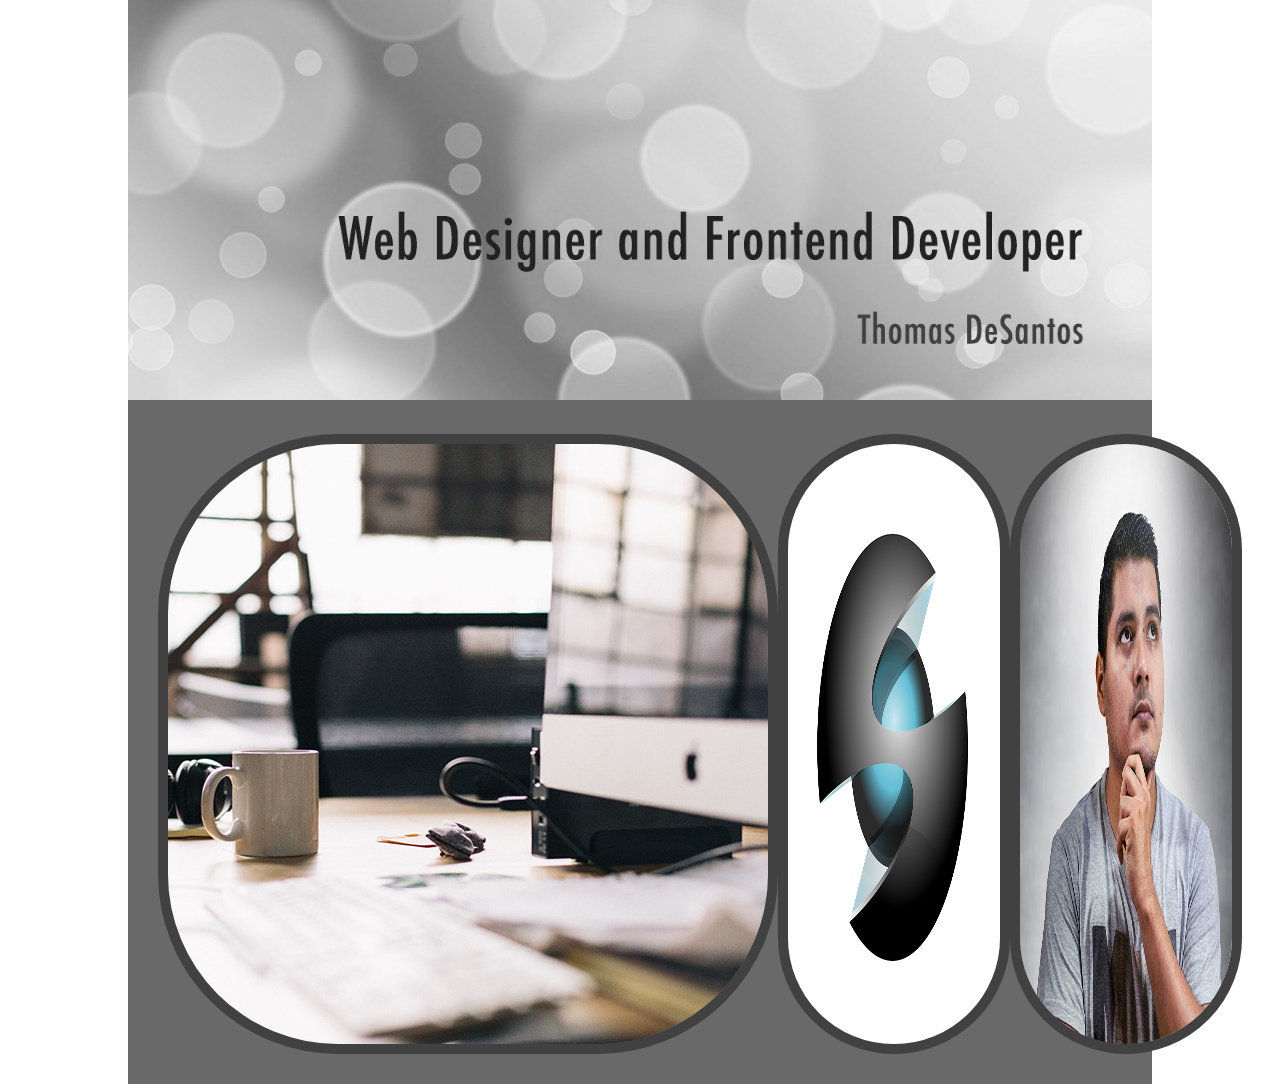
<file: Nova pasta/ChalengePage.html>
<!DOCTYPE html>
<html lang="en">
<head>
    <meta charset="UTF-8">
    <meta http-equiv="X-UA-Compatible" content="IE=edge">
    <meta name="viewport" content="width=device-width, initial-scale=1.0">
    <link rel="stylesheet" href="style.css">
    <title>Chalenge Page</title>
</head>
<body>
    <main>
        <img class="i0" src="images/w05_circles.jpg" alt="Main Image">
        <div>
            <img class="i1" src="images/w05_ice_image_desk.jpg">
            <img class="i2" src="images/w05_ice_image_graphic.png">
            <img class="i3" src="images/w05_ice_image_person.jpg">
        </div>
    </main>
</body>
</html>
</file>
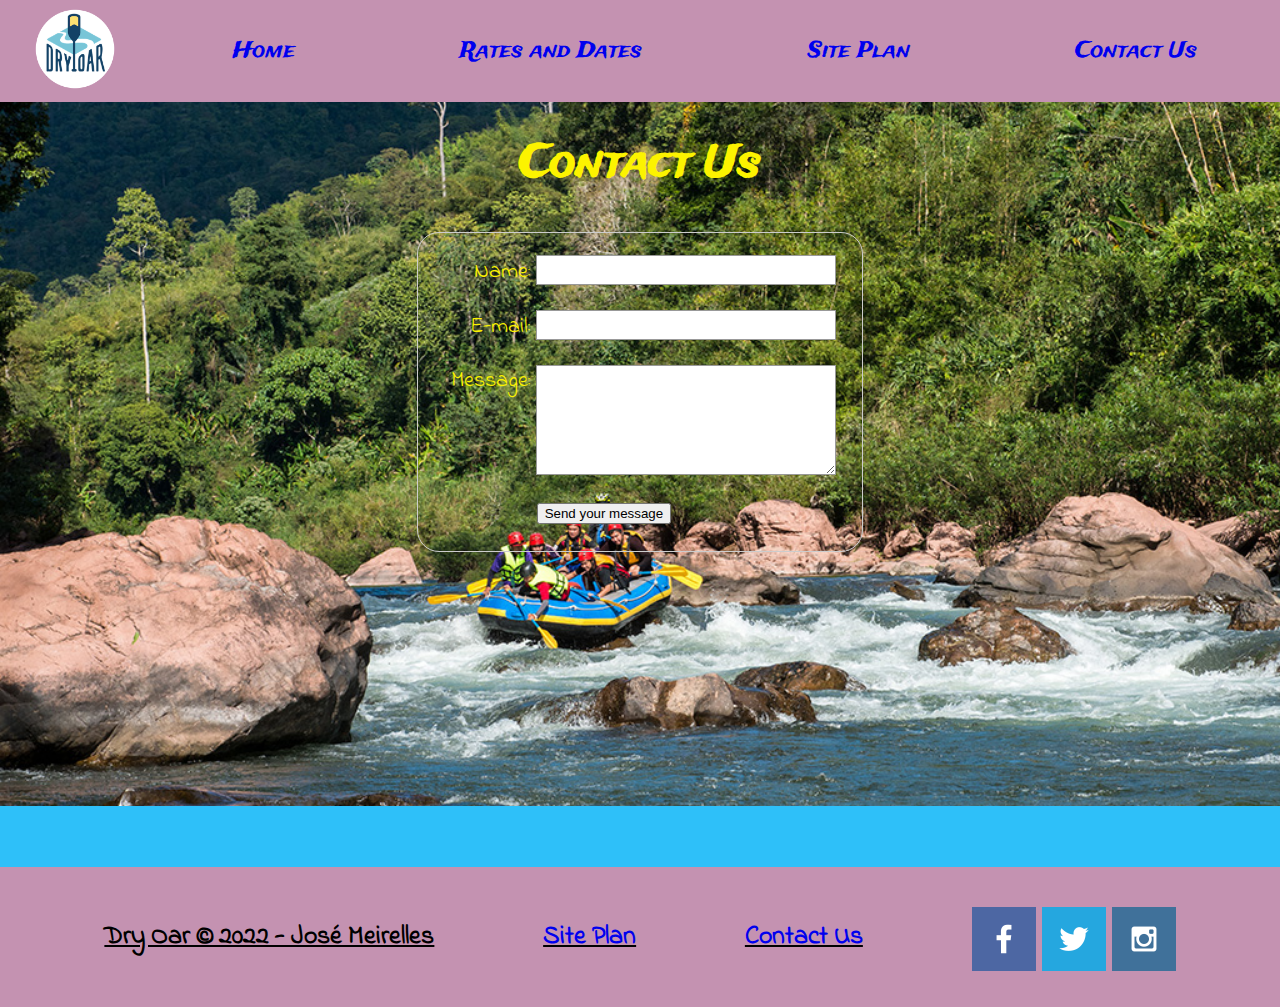
<file: wwr/contactus.html>
<!DOCTYPE html>
<html lang="en">
<head>
    <meta charset="UTF-8">
    <meta http-equiv="X-UA-Compatible" content="IE=edge">
    <meta name="viewport" content="width=device-width, initial-scale=1.0">
    <link rel="stylesheet" href="styles/style.css">
    <title>Whitewater Rafting Vacations | Dry Oar Boating | Rates and Dates</title>
</head>
<body>
    <div id = "content">
        <header>
            <a href="index.html" id="logo_link">
                <img class="logo" src="images/logo.png" alt="Dry Oar Logo"/>
            </a>
            <nav>
                <a href="index.html">Home</a>
                <a href="rates.html">Rates and Dates</a>
                <a href="site-plan-rafting.html">Site Plan</a>
                <a href="contactus.html">Contact Us</a>
            </nav>
        </header>

        <main class="rates-grid">
            <div id="hero-box-cus">
                <img id="hero-img" src="images/rafting28_1024.jpg" alt="People enjoying rafting"/>
            </div>
            <div id = "hero_cus">

                <section id="hero-msg">
                    <h1 class="home-title">Contact Us</h1>
    
                </section>
            </div>
            <div id="feedback"></div>
            <form action="/my-handling-form-page" method="post">
                <ul>
                 <li>
                   <label for="name">Name:</label>
                   <input type="text" id="name" name="user_name">
                 </li>
                 <li>
                   <label for="mail">E-mail:</label>
                   <input type="email" id="mail" name="user_email">
                 </li>
                 <li>
                   <label for="msg">Message:</label>
                   <textarea id="msg" name="user_message"></textarea>
                 </li>
                 <li class="button">
                    <button type="submit">Send your message</button>
                 </li>
                </ul>
               </form>
        </main>
        <footer class="rates-footer">
            <h3>Dry Oar &copy; 2022 - José Meirelles</h3>
            <h3><a href="site-plan-rafting.html">Site Plan</a></h3>
            <h3><a href="contactus.html">Contact Us</a></h3>
            <div class="social">
                <a href="https://facebook.com" target="_blank">
                    <img src="images/facebook.png" alt="fb icon">
                </a>
                <a href="https://twitter.com" target="_blank">
                    <img src="images/twitter.png" alt="twitter icon">
                </a>
                <a href="https://instagram.com" target="_blank">
                    <img src="images/instagram.png" alt="instagram icon">
                </a>
            </div>
        </footer>
    </div>
    <script>
        // get the feedback div element so we can do something with it.
        const feedbackElement = document.getElementById('feedback');
        // get the form so we can read what was entered in it.
        const formElement = document.forms[0];
        // add a 'listener' to wait for a submission of our form. When that happens run the code below.
        formElement.addEventListener('submit', function(e) {
            // stop the form from doing the default action.
            e.preventDefault();
            // set the contents of our feedback element to a message letting the user know the form was submitted successfully. Notice that we pull the name that was entered in the form to personalize the message!
            feedbackElement.innerHTML = 'Hello '+ formElement.user_name.value +'! Thank you for your message. We will get back with you as soon as possible!';
            // make the feedback element visible.
            feedbackElement.style.display = "block";
            // add a class to move everything down so our message doesn't cover it.
            document.body.classList.toggle('moveDown');
        });
    </script>
</body>
</html>
</file>
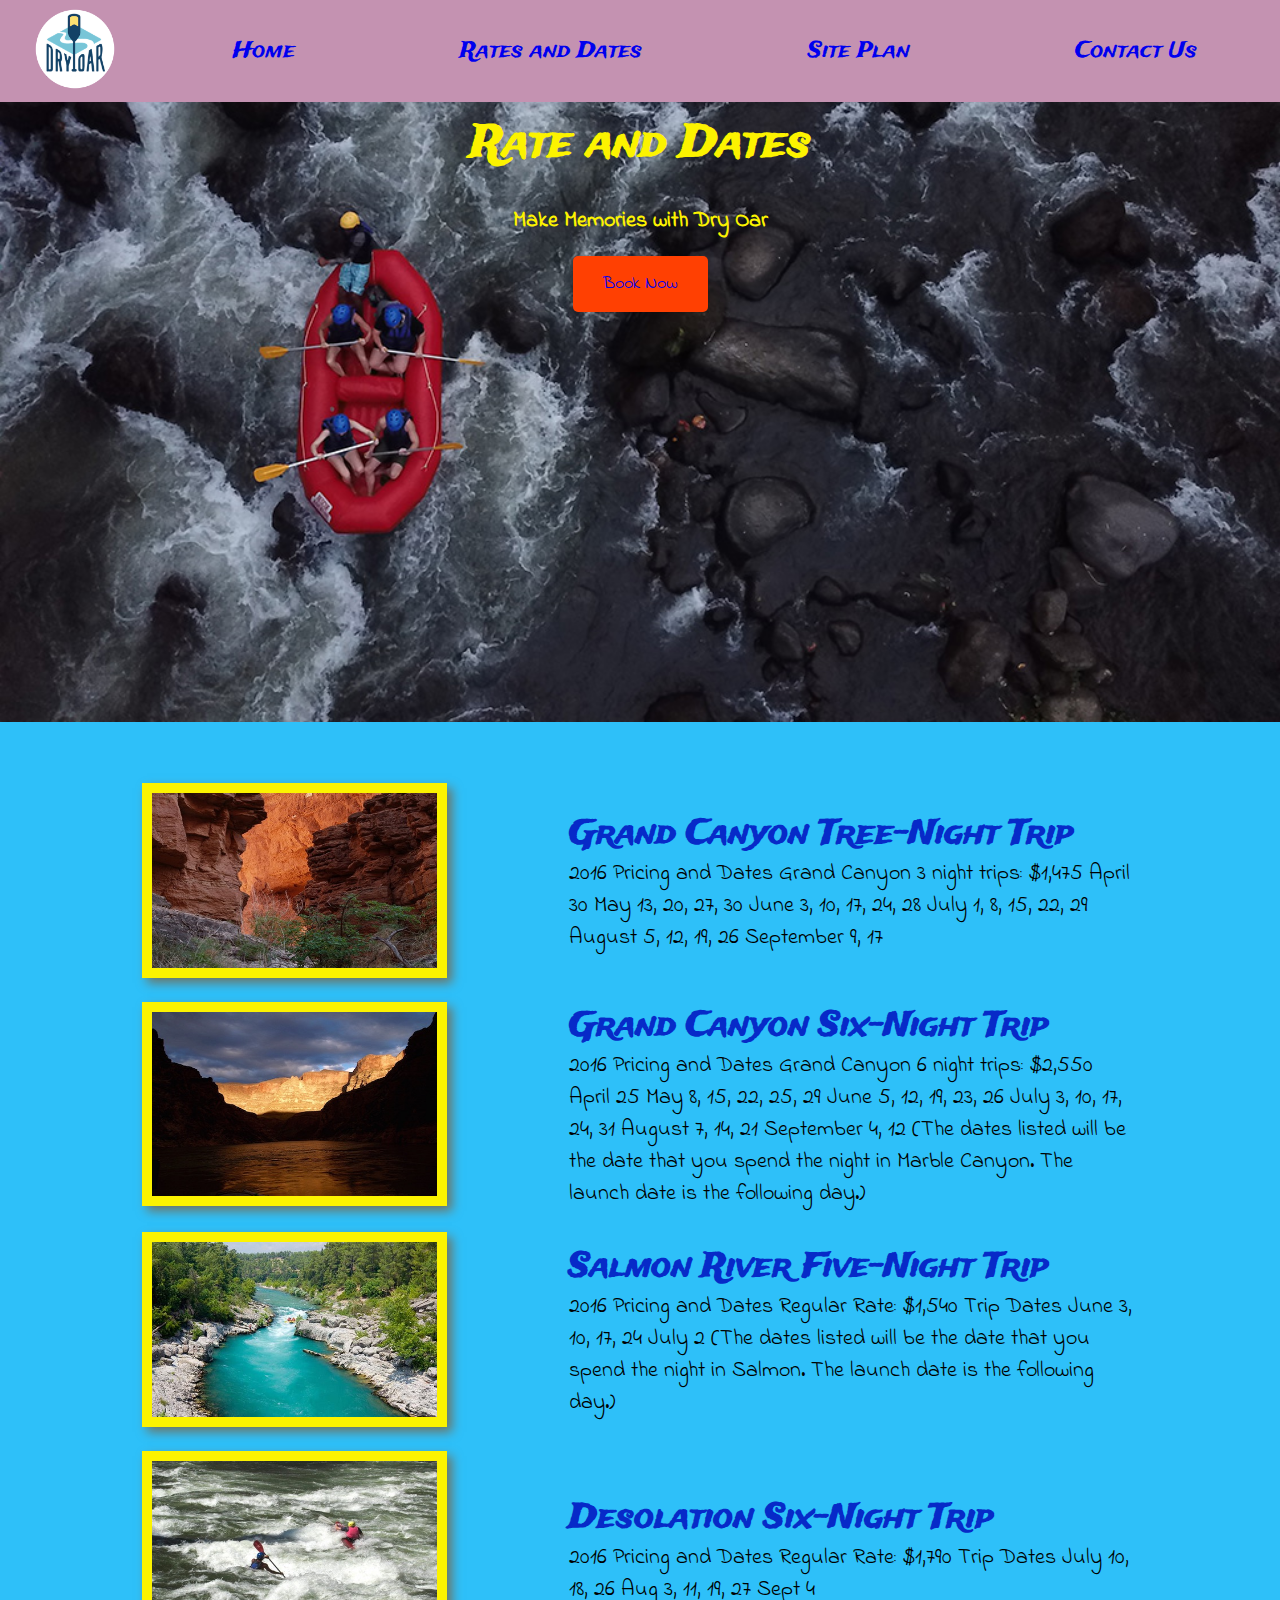
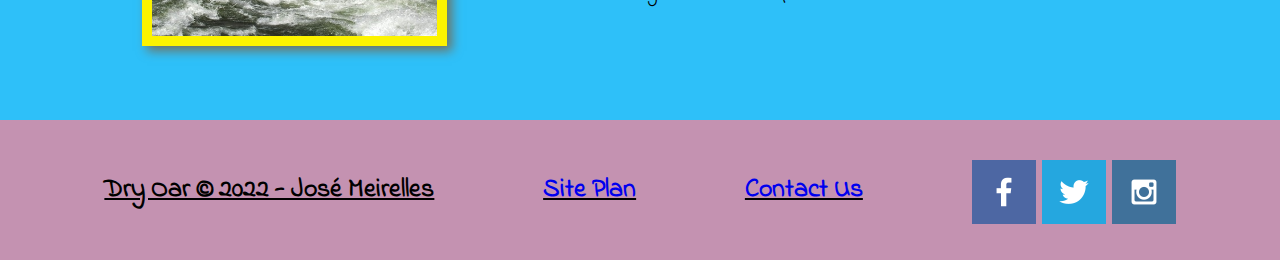
<file: wwr/rates.html>
<!DOCTYPE html>
<html lang="en">
<head>
    <meta charset="UTF-8">
    <meta http-equiv="X-UA-Compatible" content="IE=edge">
    <meta name="viewport" content="width=device-width, initial-scale=1.0">
    <link rel="stylesheet" href="styles/style.css">
    <title>Whitewater Rafting Vacations | Dry Oar Boating | Rates and Dates</title>
</head>
<body>
    <div id = "content">
        <header>
            <a href="index.html" id="logo_link">
                <img class="logo" src="images/logo.png" alt="Dry Oar Logo"/>
            </a>
            <nav>
                <a href="index.html">Home</a>
                <a href="rates.html">Rates and Dates</a>
                <a href="site-plan-rafting.html">Site Plan</a>
                <a href="contactus.html">Contact Us</a>
            </nav>
        </header>
        <div id = "hero">
            <div id="hero-box">
                <img id="hero-img" src="images/rafting.jpg" alt="People enjoying rafting"/>
            </div>
            <section id="hero-msg">
                <h1 class="home-title">Rate and Dates</h1>
                <h4>Make Memories with Dry Oar</h4>
                <div class="button-box">
                    <a class="book" href="contactus.html">Book Now</a>
                </div>
            </section>
        </div>
        <main class="rates-grid">
            <img class="canyon-tree-img" src="images/canyon3night.jpg" alt="river in forest">
            <section class="canyon-tree">
                <h2>Grand Canyon Tree-Night Trip</h2>
                <p>2016 Pricing and Dates Grand Canyon 3 night trips: $1,475 April 30 May 13, 20, 27, 30 June 3, 10, 17, 24, 28 July 1, 8, 15, 22, 29 August 5, 12, 19, 26 September 9, 17</p>
            </section>
            <img class="canyon-six-img" src="images/canyon6night.jpg" alt="tent in mountains">
            <section class="canyon-six">
                <h2>Grand Canyon Six-Night Trip</h2>
                <p>2016 Pricing and Dates Grand Canyon 6 night trips: $2,550 April 25 May 8, 15, 22, 25, 29 June 5, 12, 19, 23, 26 July 3, 10, 17, 24, 31 August 7, 14, 21 September 4, 12 (The dates listed will be the date that you spend the night in Marble Canyon. The launch date is the following day.)</p>
            </section>
            <img class="salmon-img" src="images/river5night.jpg" alt="rafting boat">
            <section class="salmon">
                <h2>Salmon River Five-Night Trip</h2>
                <p>2016 Pricing and Dates Regular Rate: $1,540 Trip Dates June 3, 10, 17, 24 July 2 (The dates listed will be the date that you spend the night in Salmon. The launch date is the following day.)</p>
            </section>
            <img class="desolation-img" src="images/desolation5night.jpg" alt="rafting boat">
            <section class="desolation">
                <h2>Desolation Six-Night Trip</h2>
                <p>2016 Pricing and Dates Regular Rate: $1,790 Trip Dates July 10, 18, 26 Aug 3, 11, 19, 27 Sept 4</p>
            </section>
        </main>
        <footer class="rates-footer">
            <h3>Dry Oar &copy; 2022 - José Meirelles</h3>
            <h3><a href="site-plan-rafting.html">Site Plan</a></h3>
            <h3><a href="contactus.html">Contact Us</a></h3>
            <div class="social">
                <a href="https://facebook.com" target="_blank">
                    <img src="images/facebook.png" alt="fb icon">
                </a>
                <a href="https://twitter.com" target="_blank">
                    <img src="images/twitter.png" alt="twitter icon">
                </a>
                <a href="https://instagram.com" target="_blank">
                    <img src="images/instagram.png" alt="instagram icon">
                </a>
            </div>
        </footer>
    </div>
</body>
</html>
</file>
<file: mmlanguage/styles/style.css>
@import url('https://fonts.googleapis.com/css2?family=Balsamiq+Sans&family=Chewy&family=Gentium+Plus&family=Patrick+Hand&display=swap');

#content {
    max-width: 1600px;
    margin: 0 auto;
}
nav a {
    text-align: center;
    text-decoration: none;
    padding: 35px;
}
.grid {
    margin-top: 70px;
    display: grid;
    grid-template-columns: 1fr 1fr 1fr 1fr 1fr 1fr 1fr 1fr 1fr 1fr 1fr;
}
#background {
    height: 725px;
}
body {
    background-color: #aabd8c;
    font-size: 22px;
    margin: 0;
    padding: 0;
    font-family: "Patrick Hand", "Gentium Plus", monospace;
}
header {
    background-color: #0000ff ;
    font-family: "Balsamiq Sans", "Chewy", sans-serif;
    display: grid;
    grid-template-columns: 300px auto;
}
nav a:hover {
    /*background-color: #af9164;*/
    color: #aabd8c;
}
nav a {
    color: #ff0000;
    font-size: 30px;
}
footer {
    background-color: #381d2a;
    padding: 25px 50px;
    display: flex;
    justify-content:space-around;
    align-items: center;
    color: #ff0000;
    margin-top: 50px;
}
.logo {
    width: 200px;
}
#main-img {
    width: 100%;
}
.links a {
    text-decoration: underline;
    color: #aabd8c;
}
.social a {
    text-decoration: none;
}
footer h3 {
    margin: 0;
}
a:hover {
    text-decoration: underline;
}
.home-title {
    font-size: 2em;
    margin-top: 10px;
    font-family: "Balsamiq Sans", "Chewy", sans-serif;
}
h2 {
    margin: 0;
    font-family: "Balsamiq Sans", "Chewy", sans-serif;
    color: #ff0000;
}
#logo_link {
    padding-top: 5px;
    justify-self: center;
    align-self: center;
}
footer .social img {
    padding-top: 15px;
}
.personalized-teaching-img {
    /*margin: 70px 0;*/
    grid-column: 2/6;
    grid-row: 1/4;
}
.we-come-to-you-img {

    grid-column: 7/11;
    grid-row: 4/7;
}
.online-course-img {
    margin: 70px 0;
    grid-column: 2/6;
    grid-row: 7/10;
}
.online-course-box {
    /*margin: 160px 0px 0px 190px;*/
    grid-column: 7/11;
    grid-row: 8/9;
    text-align: justify;
}
.personalized-teaching-box {
    /*margin: 160px 0px 0px 190px;*/
    grid-column: 7/11;
    grid-row: 2/3;
    text-align: justify;
}
.we-come-to-you-box {
    /*margin: 90px 90px 0px 0px;*/
    grid-column: 2/6;
    grid-row: 5/6;
    text-align: justify;
}

.main-img {
    transition: transform .5s;
    box-shadow: 10px 10px 20px #6f7364;
    width: 100%;
}
nav{
    display: flex;
    justify-content: space-around;
}

/* Exclusive - Plans and Pricing css */
.one-hour-img {
    margin-right: 40px;
    grid-column: 2/5;
    grid-row: 2/3;
}
.two-hours-img {
    margin: 0 20px;
    grid-column: 5/8;
    grid-row: 2/3;
}
.three-hours-img {
    margin-left: 40px;
    grid-column: 8/11;
    grid-row: 2/3;
}
.one-hour-box {
    grid-column: 2/5;
    grid-row: 3/4;
    text-align: center;
    margin: 20px 0;
}
.two-hours-box {
    grid-column: 5/8;
    grid-row: 3/4;
    text-align: center;
    margin: 20px 0;
}
.three-hours-box {
    grid-column: 8/11;
    grid-row: 3/4;
    text-align: center;
    margin: 20px 0;
}
.grid h1 {
    margin-top: 0;
    grid-column: 2/11;
    grid-row: 1/2;
    text-align: center;
}

/* Exclusive - About us css */
.about-us-img {
    grid-column: 2/6;
    grid-row: 2/4;
}
.our-mission-img {
    margin-left: 20px;
    grid-column: 6/8;
    grid-row: 3/4;
}
.about-us-box {
    margin-left: 20px;
    grid-column: 6/11;
    grid-row: 2/3;
    text-align: justify;
}
.our-mission-box {
    grid-column: 8/11;
    grid-row: 3/4;
    text-align: justify;
    margin-top: 20px;
    margin-left: 20px;
}


#myBtn {
    display: none; /* Hidden by default */
    position: fixed; /* Fixed/sticky position */
    bottom: 20px; /* Place the button at the bottom of the page */
    right: 30px; /* Place the button 30px from the right */
    z-index: 99; /* Make sure it does not overlap */
    border: none; /* Remove borders */
    outline: none; /* Remove outline */
    background-color: red; /* Set a background color */
    color: #aabd8c; /* Text color */
    cursor: pointer; /* Add a mouse pointer on hover */
    padding: 15px; /* Some padding */
    border-radius: 10px; /* Rounded corners */
    font-size: 18px; /* Increase font size */
  }
  
  #myBtn:hover {
    background-color: black; /* Add a dark-grey background on hover */
    color: #aabd8c  ;
  }


/* Responsive */



@media screen and (max-width: 900px) {
    #hero, .home-grid {
        display: block;
        height: auto;
    }
    nav, footer {
        flex-direction: column;
    }
    nav a {
        display: block;
        padding: 15px;
    }
    #hero {
        margin-top: 0;
    }
    #hero-msg {
        margin-top: 0;
    }
    #hero-msg h4 {
        display: none;
    }
    .home-title {
        font-size: 25px;
        color: #6f7364;
    }
    .rivers-card, .camping-card, .rapids-card { 
        margin: 50px auto;
        width: 60%;
    }
    #background {
        display: none;
    }
    .mountains, .msg {
        width: 80%;
        display: block;
        margin: 0 auto;
    }
    footer {
        margin-top: 25px;
    }
}
</file>
<file: wwr/styles/style.css>
@import url('https://fonts.googleapis.com/css2?family=Ewert&family=Indie+Flower&family=Trade+Winds&display=swap');

#content {
    max-width: 1600px;
    margin: 0 auto;
}
nav a {
    text-align: center;
    text-decoration: none;
    padding: 35px;
}
#hero-msg h1 {
    text-align: center;
    color: #fcf300;
}
#hero-msg {
    grid-column: 2/3;
    grid-row: 1/2;
    margin-top: 100px;
}
#hero-msg h4 {
    text-align: center;
    color: #fcf300;
}
.home-grid {
    display: grid;
    grid-template-columns: 1fr 1fr 1fr 1fr 1fr 1fr 1fr 1fr 1fr 1fr;
}
.button-box {
    text-align: center;
}
main section {
    text-align: center;
}
#background {
    height: 725px;
}
body {
    background-color: #2ec0f9;
    font-size: 22px;
    margin: 0;
    padding: 0;
    font-family: "Indie Flower", serif, sans-serif;
}
header {
    background-color: #c492b1;
    font-family: "Trade Winds";
    display: grid;
    grid-template-columns: 150px auto;
}
nav a:hover {
    background-color: #072ac8;
    color: #fcf300;
}
.book {
    background-color: #ff4002;
    text-decoration: none;
    font-size: 18px;
    padding: 15px 30px;
    margin-top: 50px;
    border-radius: 5px;
}
.join {
    background-color: #072ac8;
    text-decoration: none;
    color: #fcf300;
    font-size: 18px;
    padding: 15px 30px;
    margin-top: 50px;
    border-radius: 5px;
}
.book:hover {
    background-color: #072ac8;
    color: #fcf300;
} 
.join:hover {
    background-color: #fcf300;
    color: #072ac8;
}
#background {
    background-color: #c492b1;

    grid-column: 1/11;
    grid-row: 4/9;
}
.msg {
    background-color: #ff4002;
    line-height: 1.5em;
    padding: 35px;

    grid-column: 6/10;
    grid-row: 6/7;
    box-shadow: 5px 5px 10px #6f7364;
    width: 100%;
}
footer {
    background-color: #c492b1;
    padding: 25px 50px;
    margin-top: 200px;
    display: flex;
    justify-content: space-around;
    align-items: center;
}
.logo {
    width: 80px;
}
.icon {
    width: 80px;
    padding-top: 10px;
}
#hero-img {
    width: 100%;
}
footer a {
    text-decoration: none;
}
footer h3 {
    text-decoration: underline;
}
a:hover {
    text-decoration: underline;
}
.home-title {
    font-size: 2em;
    margin-top: 10px;
    font-family: "Trade Winds";
}
.msg p {
    font-size: 1.5em;
    padding-bottom: 15px;
    color: #fcf300;
}
h2 {
    margin: 0;
    font-family: "Trade Winds";
    color: #072ac8;
}
#logo_link {
    padding-top: 5px;
    justify-self: center;
    align-self: center;
}
footer .social img {
    padding-top: 15px;
}
.rivers-card {
    margin: 200px 0;
    grid-column: 2/4;
    grid-row: 2/3;
}
.camping-card {
    margin: 200px 0;
    grid-column: 5/7;
    grid-row: 2/3;
}
.rapids-card {
    margin: 200px 0;
    grid-column: 8/10;
    grid-row: 2/3;
}
.card-img {
    border: 10px solid #fcf300;
    transition: transform .5s;
    box-shadow: 5px 5px 10px #6f7364;
    width: 100%;
}
.card-img:hover {
    opacity: .6;
    transform: scale(1.1);
}
.mountains {
    width: 100%;
    grid-column: 2/7;
    grid-row: 5/8;
    box-shadow: 5px 5px 10px #6f7364;
}
main section img {
    box-sizing: border-box;
}
nav{
    display: flex;
    justify-content: space-around;
}
#hero {
    display: grid;
    grid-template-columns: 1fr 3fr 1fr;
    margin-top: -100px;
}
#hero-box {
    grid-column: 1/4;
    grid-row: 1/3;
    z-index: -1;
}

/* Excusive Page2 - Rate and Dates css */
.rates-grid {
    margin-top: 50px;
    display: grid;
    grid-template-columns: 1fr 1fr 1fr 1fr 1fr 1fr 1fr 1fr 1fr;
}
.rates-grid p {
    margin-top: 0;
}
.canyon-tree-img {
    border: 10px solid #fcf300;
    transition: transform .5s;
    box-shadow: 5px 5px 10px #6f7364;
    width: 100%;
    height: 80%;
    grid-column: 2/4;
    grid-row: 1/4;
}
.canyon-tree-img:hover {
    opacity: .6;
    transform: scale(1.1);
}
.canyon-tree {
    grid-column: 5/9;
    grid-row: 2/3;
    text-align: left;
}
.canyon-six-img {
    border: 10px solid #fcf300;
    transition: transform .5s;
    box-shadow: 5px 5px 10px #6f7364;
    width: 100%;
    height: 80%;
    grid-column: 2/4;
    grid-row: 5/8;
}
.canyon-six-img:hover {
    opacity: .6;
    transform: scale(1.1);
}
.canyon-six {
    grid-column: 5/9;
    grid-row: 6/7;
    text-align: left;
}
.salmon-img {
    border: 10px solid #fcf300;
    transition: transform .5s;
    box-shadow: 5px 5px 10px #6f7364;
    width: 100%;
    height: 80%;
    grid-column: 2/4;
    grid-row: 9/12;
}
.salmon-img:hover {
    opacity: .6;
    transform: scale(1.1);
}
.salmon {
    grid-column: 5/9;
    grid-row: 10/11;
    text-align: left;
}
.desolation-img {
    border: 10px solid #fcf300;
    transition: transform .5s;
    box-shadow: 5px 5px 10px #6f7364;
    width: 100%;
    height: 80%;
    grid-column: 2/4;
    grid-row: 13/16;
}
.desolation-img:hover {
    opacity: .6;
    transform: scale(1.1);
}
.desolation {
    grid-column: 5/9;
    grid-row: 14/15;
    text-align: left;
}
.rates-footer {
    margin-top: 50px;
}

#hero_cus {
    margin-top: -120px;
    grid-column: 2/9;
    grid-row: 1/1;
}
#hero-box-cus {
    margin-top: -200px;
    grid-column: 1/10;
    grid-row: 1/3;
    z-index: -1;

}

form {
    /* Center the form on the page */
    margin-top: 200px;
    margin: 80px auto;
    width: 400px;
    grid-row: 1/2;
    grid-column: 2/9;
    /* Form outline */
    padding: 1em;
    border: 1px solid #CCC;
    border-radius: 1em;
    color:#fcf300;
  }
  
  ul {
    list-style: none;
    padding: 0;
    margin: 0;
  }
  
  form li + li {
    margin-top: 1em;
  }
  
  label {
    /* Uniform size & alignment */
    display: inline-block;
    width: 90px;
    text-align: right;
  }
  
  input,
  textarea {
    /* To make sure that all text fields have the same font settings
       By default, textareas have a monospace font */
    font: 1em sans-serif;
  
    /* Uniform text field size */
    width: 300px;
    box-sizing: border-box;
  
    /* Match form field borders */
    border: 1px solid #999;
  }
  
  input:focus,
  textarea:focus {
    /* Additional highlight for focused elements */
    border-color: #000;
  }
  
  textarea {
    /* Align multiline text fields with their labels */
    vertical-align: top;
  
    /* Provide space to type some text */
    height: 5em;
  }
  
  .button {
    /* Align buttons with the text fields */
    padding-left: 90px; /* same size as the label elements */
  }
  
  button {
    /* This extra margin represent roughly the same space as the space
       between the labels and their text fields */
    margin-left: .5em;
  }

  #feedback {
    background-color: antiquewhite;
    position: absolute;
    top: 0;
    left: 0;
    right: 0;
    padding: .5em;
    /* make this element invisible until we are ready for it */
    display: none;       
}
.moveDown {
    margin-top: 3em;
}

/* Responsive */



@media screen and (max-width: 900px) {
    #hero, .home-grid {
        display: block;
        height: auto;
    }
    nav, footer {
        flex-direction: column;
    }
    nav a {
        display: block;
        padding: 15px;
    }
    #hero {
        margin-top: 0;
    }
    #hero-msg {
        margin-top: 0;
    }
    #hero-msg h4 {
        display: none;
    }
    .home-title {
        font-size: 25px;
        color: #6f7364;
    }
    .rivers-card, .camping-card, .rapids-card { 
        margin: 50px auto;
        width: 60%;
    }
    #background {
        display: none;
    }
    .mountains, .msg {
        width: 80%;
        display: block;
        margin: 0 auto;
    }
    footer {
        margin-top: 25px;
    }
}
</file>
<file: positionstyles.css>
/* CSS - Name: "positionstyles.css" */
/* Activity 1 styles */
.content1 {
  /* This is the parent of the activity 1 boxes. */
  display: grid;
  grid-template-columns: 1fr 1fr;
  justify-items: center;
  grid-gap: 20px;
}
.red1 { 
  width: 100%; 
  height: 100px; 
  background-color: red; 
  grid-column:1/3;

} 
.green1 {
  width: 200px; 
  height: 200px; 
  background-color: green; 

} 
.yellow1 {
  width: 200px; 
  height: 200px; 
  background-color: gold; 
} 
.blue1 {
  width: 100%; 
  height: 100px; 
  background-color: blue;
  grid-column:1/3;

} 
/* Activity 2 styles */ 
.content2 {
  /* This is the parent of the activity 2 boxes. */
}
.red2 {
  width: 100px; 
  height: 100px; 
  background-color: red; 
} 
.green2 { 
  width: 100px; 
  height: 100px; 
  background-color: green; 
  margin-top: -50px;
  margin-left: 50px;
} 
.yellow2 {
  width: 100px; 
  height: 100px; 
  background-color: gold; 
  margin-top: -50px;
  margin-left: 100px;
} 
.blue2 {
  width: 100px; 
  height: 100px; 
  background-color: blue; 
  margin-top: -50px;
  margin-left: 150px;
} 
/* Activity 3 styles */ 
.content3 {
  /* This is the parent of the activity 3 boxes. */
  display: grid;
  grid-template-columns: 1fr 1fr;
  justify-items: left;    
  grid-column-gap: 30px;
}
.red3 {
  width: 100%; 
  height: 100px; 
  background-color: red; 
  grid-column: 1/3;
} 
.green3 {
  width: 95%; 
  height: 200px; 
  background-color: green;
  

} 
.yellow3 {
  width: 95%; 
  height: 200px; 
  background-color: gold; 
  margin-left: 5%;
} 
.blue3 {
  width: 100%;
  height: 100px; 
  background-color: blue; 
  grid-column: 1/3;
} 
/* Activity 4 styles */ 
.content4 {
  /* This is the parent of the activity 4 boxes. */
  height: 400px;
  display: grid;
  grid-template-columns: 1fr 1fr;
}
.red4 {
  width: 100%; 
  height: 100%; 
  background-color: red; 
  grid-row: 1/4;
} 
.green4 {
  width: 100%; 
  height: 100%; 
  background-color: green; 
} 
.yellow4 {
  width: 100%; 
  height: 100%; 
  background-color: gold; 
} 
.blue4 {
  width: 100%; 
  height: 100%; 
  background-color: blue; 
} 
/* Activity 5 styles */ 
.content5 {
  /* This is the parent of the activity 5 boxes. */
  height: 400px;
}
.red5 { 
  width: 100%; 
  height: 80px; 
  background-color: red; 
} 
.green5 { 
  width: 200px; 
  height: 200px; 
  background-color: green; 
  float: left;
  margin-bottom: 15px;

} 
.yellow5 {
  width: 100%; 
  height: 280px; 
  background-color: gold; 
  font-size: 15px;
} 
.blue5 {
  width: 100%; 
  height: 80px; 
  background-color: blue; 
} 
/* Activity 6 styles */ 
.content6 {
  /* This is the parent of the activity 6 boxes. */
  display: grid;
  grid-template-columns: 1fr 1fr 1fr 1fr 1fr 1fr;
}
.red6 {
  width: 100%; 
  height: 200px; 
  background-color: red; 
  grid-row: 1/3;
  grid-column: 1/5;
} 
.green6 {
  width: 100%; 
  height: 200px; 
  background-color: green; 
  grid-row: 5/7;
  grid-column: 1/3;
  z-index: 2;
} 
.yellow6 {
  width: 100%; 
  height: 400px; 
  background-color: gold; 
  grid-row: 3/7;
  grid-column: 5/7;
  z-index: 2;
} 
.blue6 {
  width: 100%; 
  height: 400px; 
  background-color: blue; 
  grid-row: 2/6;
  grid-column: 2/6;
  z-index: 1;
} 


/* Do not make any changes below here */
.activity {
  width: 700px; 
  margin: 20px auto; 
  font-family: Arial, sans-serif; 
  border: 1px solid black; 
  padding: 10px; 
  clear:both; 
  overflow: auto;
  } 

.hint {
  border: 1px solid grey;
  background: #e0e0e0;
  padding: .5em;
  position: relative;
  margin: 1em 0;
}
.hint h3 {
  margin: 0;
}
.hint:hover {
  background: #d0d0d0;
}
.hint > div {
  display: none;
}

.hint input[type=checkbox] {
  position: absolute;
  width: 100%;
  height: 100%;
  opacity: 0;
  z-index: 1;
  cursor: pointer;
}

.hint input[type=checkbox]:checked ~ div {
  display: block;
}

.hint i {
position: absolute;
transform: translate(-6px, 0);
margin-top: 16px;
right: 10px;
  top: -3px;
}
.hint i:before, .hint i:after {
content: "";
position: absolute;
background-color: black;
width: 3px;
height: 9px;
}
.hint i:before {
transform: translate(2px, 0) rotate(45deg);
}
.hint i:after {
transform: translate(-2px, 0) rotate(-45deg);
}

.hint input[type=checkbox]:checked ~ i:before {
transform: translate(-2px, 0) rotate(45deg);
}
.hint input[type=checkbox]:checked ~ i:after {
transform: translate(2px, 0) rotate(-45deg);
}
.hint a {
position: relative;
z-index: 1;
}
</file>
<file: mmlanguage/styles/site-plan.css>
/* if you are using any Google fonts change the font names below to your fonts. 
Any spaces in your font name should be replaced with a +. 
Fonts are separated by a | */
@import url('https://fonts.googleapis.com/css2?family=Balsamiq+Sans&family=Chewy&family=Gentium+Plus&family=Patrick+Hand&display=swap');

:root {
  /* change the values below to your colors from your palette */
  --primary-color: #0000ff   ;
  --secondary-color: #ff0000 ;
  --accent1-color: #000000;
  --accent2-color: #af9164;
  --accent3-color: #f7f3e3;

  /* change the values below to your chosen font(s) */
  --heading-font: "Balsamiq Sans", "Chewy", sans-serif;
  --paragraph-font: "Patrick Hand", "Gentium Plus", monospace;

  /* these colors below should be chosen from among your palette colors above */
  --headline-color-on-white: #0000ff;  /* headlines on a white background */ 
  --headline-color-on-color: #f7f3e3; /* headlines on a colored background */ 
  --paragraph-color-on-white: #000000; /* paragraph text on a white background */ 
  --paragraph-color-on-color: #f7f3e3; /* paragraph text on a colored background */ 
  --paragraph-background-color: #0000ff  ;
  --nav-link-color: #0000ff;
  --nav-background-color: #af9164;
  --nav-hover-link-color: #ff0000;
  --nav-hover-background-color: #af9164;
}

/*  Look around below...but DON'T CHANGE ANYTHING! */

body {
  max-width: 1200px;
  margin: 0 auto;
  padding: 4em;
  font-size: 18px;
  text-align: center;
}
img {
  display: block;
  margin: 0 auto;
}
h1, h2, h3, h4, h5, h6 {
  font-family: var(--heading-font);
  color: var(--headline-color-on-white);
}
h2 {
  text-align: center;
}
hr {
  height: 3px;
  margin: 35px 0;
  background: var(--accent1-color);
}
header {
  padding: 1em;
  text-align: center;
  color: var(--paragraph-color-on-color);
  background-color: var(--paragraph-background-color);
}
header > h1, header > h2 {
  color: var(--headline-color-on-color);
}

p {
  font-family: var(--paragraph-font);
  color: var(--paragraph-color);
  padding: 1em;
}
.colors {
  width: 100%;
  min-width: 350px;
  margin: 30px auto;
  text-align: center;
}
.colors th {
  background-color: #999;
}
.colors td{
  width: 20%;
  height: 3em;
}

.primary {
  background-color: var(--primary-color);
}
.secondary {
  background-color: var(--secondary-color);
}
.accent1 {
  background-color: var(--accent1-color);
  color: white;
}
.accent2{
  background-color: var(--accent2-color);
}
.accent3{
  background-color: var(--accent3-color);
}

p.colored {
  background-color: var(--paragraph-background-color);
  color: var(--paragraph-color-on-color);
}

nav {
  background-color: var(--nav-background-color);
  line-height: 3em;
  text-align: center;
  font-size: 1.2em;
}
nav  {
  list-style-type: none;
  display: flex;

}
nav a {
  padding:1em;
  min-width: 120px;
  text-decoration: none;
  padding: 10px;

}
nav a:link, nav a:visited {
  color: var(--nav-link-color);
}
nav a:hover {
  color: var(--nav-hover-link-color);
  background-color: var(--nav-hover-background-color);
}

.sitemap {
  display: grid;
  justify-content: center;

  grid-template-columns: repeat(6, 15%);
  grid-template-rows: 3em 1.5em 1.5em 3em;
  grid-template-areas: ". . home home . ."
    ". . . top . ."
    ". left left right right ."
    "page2 page2 . . page3 page3";
}
.sitemap > div {

  text-align: center;

}
.sm-home {
  grid-area: home;
  background-color: #ccc;
  line-height: 3em;
}
.sm-page2 {
  grid-area: page2;
  background-color: #ccc;
  line-height: 3em;
}
.sm-page3 {
  grid-area: page3;
  background-color: #ccc;
  line-height: 3em;
}

.top {
  grid-area: top;
  border-left: 1px solid;
}

.left {
  grid-area: left;
  border-top: 1px solid;
  border-left: 1px solid;
}

.right {
  grid-area: right;
  border-top: 1px solid;
  border-right: 1px solid;
}
</file>
<file: Nova pasta/style.css>
.i0 {
    width: 100%;
}
body  {
    margin: 0;
    text-align: center;
}
div {
    padding: 0;
    box-sizing: border-box;
    display: flex;
    justify-content: space-around;
    padding: 30px;
}
main  {
    background-color: #696969;
    width: 80%;
    box-sizing: border-box;
    text-align: center;
    margin: 0 auto;
}
.i1 {
    border-color: rgb(65, 65, 65);
    border-style:solid;
    border-radius: 180px;
    border-width: 10px;
    width: 22   %;
}
.i2 {
    border-color: rgb(65, 65, 65);
    border-style:solid;
    border-radius: 180px;
    border-width: 10px;
    width: 22%;
}
.i3 {
    border-color: rgb(65, 65, 65);
    border-style:solid;
    border-radius: 180px;
    border-width: 10px;
    width: 22%;
}
</file>
